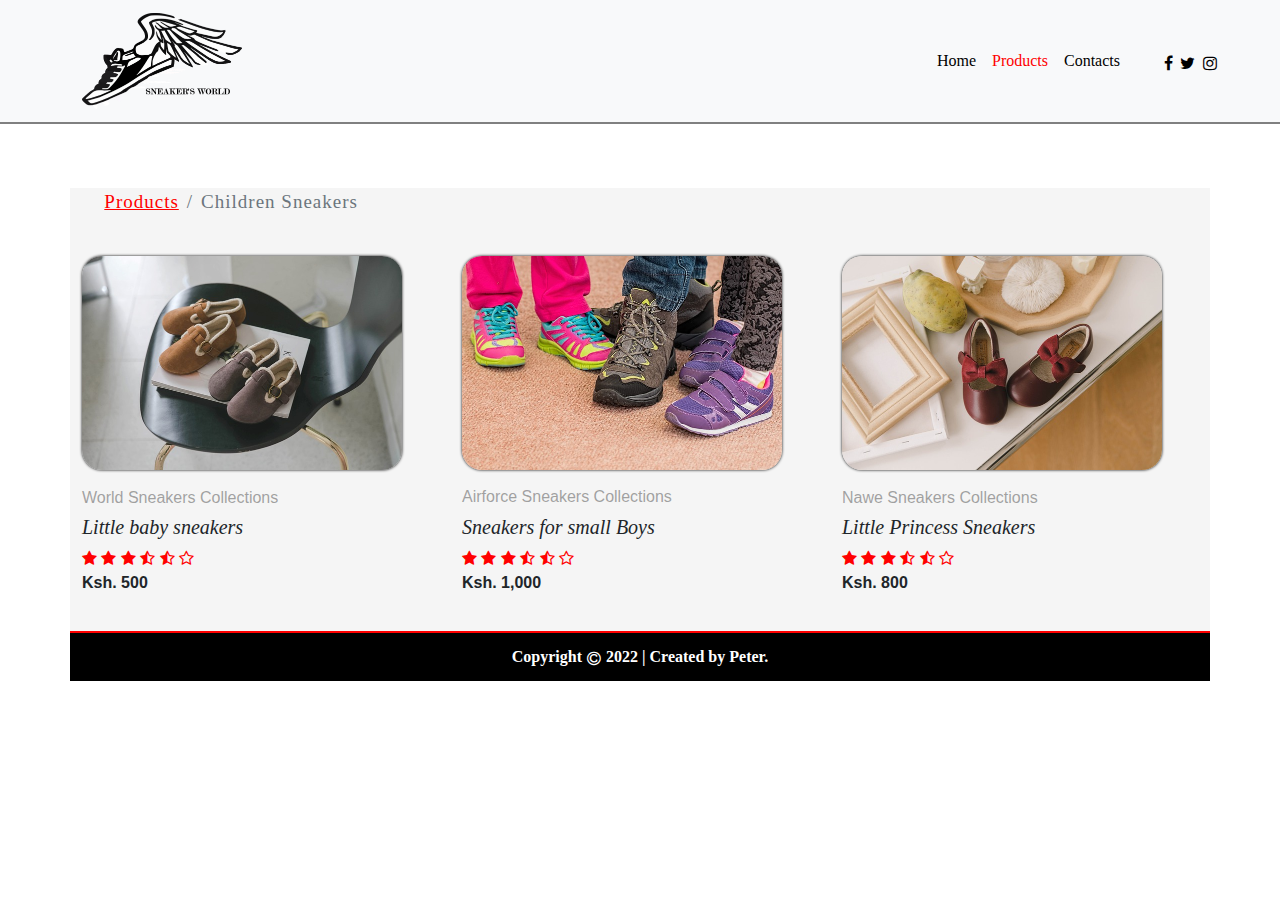
<file: Pages/Children.html>
<!DOCTYPE html>
<html lang="en">
<head>

    <!--Required Meta tags-->
    <meta charset="UTF-8">
    <meta http-equiv="X-UA-Compatible" content="IE=edge">
    <meta name="viewport" content="width=device-width, initial-scale=1.0">

    <!--Title and Favicon-->
    <title>Available Children Sneakers</title>
    <link rel="shortcut icon" href="../images/footwear-cs.jpg" type="image/x-icon">

    <!---Icons and Fonts-->
    <link rel="stylesheet" href="https://cdnjs.cloudflare.com/ajax/libs/font-awesome/4.7.0/css/font-awesome.min.css">
    

    <!---Bootstrap CSS-->
    <link href="https://cdn.jsdelivr.net/npm/bootstrap@5.1.3/dist/css/bootstrap.min.css" rel="stylesheet" integrity="sha384-1BmE4kWBq78iYhFldvKuhfTAU6auU8tT94WrHftjDbrCEXSU1oBoqyl2QvZ6jIW3" crossorigin="anonymous">
    <link rel="stylesheet" href="../Bootstrap/css/bootstrap.min.css">

    <!--Main style sheet-->
    <link rel="stylesheet" href="./mainstyle.css">


</head>
<body>
    
     <!---Navigation Bar-->

     <nav class="navbar navbar-expand-md navbar-light bg-light">
         <div class="container">

             <a href="../index.html" class="navbar-brand">
                 <h1>Sneaker's World</h1>
                 <img src="../images/NewLogo.png" alt="Logo">
             </a>

             <button class="navbar-toggler" data-bs-toggle="collapse" data-bs-target="#smallScreen">
                 <span class="navbar-toggler-icon"></span>
             </button>

             <div class="navbar-collapse collapse" id="smallScreen">
                 <ul class="navbar-nav ms-auto">
                     <li class="nav-item"><a href="../index.html" class="nav-link" style="color: black;">Home</a></li>
                     <li class="nav-item"><a href="./products.html" class="nav-link" style="color: red;">Products</a></li>
                     <li class="nav-item"><a href="./contacts.html" class="nav-link" style="color: black;">Contacts</a></li>
                 </ul>
             </div>

             <div class="social">
                <ul class="icons">
                    <li class="icons-item"><a href="#" class="icon-link"><i class="fa fa-facebook"></i></a></li>
                    <li class="icons-item"><a href="#" class="icon-link"><i class="fa fa-twitter"></i></a></li>
                    <li class="icons-item"><a href="#" class="icon-link"><i class="fa fa-instagram"></i></a></li>
                </ul>
             </div>
         </div>

     </nav>
  

     <!--Ladies Sneakers-->

     <div class="container gents">
         <nav aria-label="breadcrumb">
             <ol class="breadcrumb gents-bread">
                 <li class="breadcrumb-item"><a href="./products.html">Products</a></li>
                 <li class="breadcrumb-item active" aria-current="page">Children Sneakers</li>
             </ol>
         </nav>
         <div class="row">
             <div class="col-md-6 col-lg-4 gents-product">
                 <img src="../images/baby-shoe.jpg" alt="Gents Products">
                 <h6>World Sneakers Collections</h6>
                 <h5>Little baby sneakers</h5>
                 <i class="fa fa-star" style="color: red;;"></i>
                 <i class="fa fa-star" style="color: red;"></i>
                 <i class="fa fa-star" style="color: red;"></i>
                 <i class="fa fa-star-half-empty" style="color: red;"></i>
                 <i class="fa fa-star-half-full" style="color: red;"></i>
                 <i class="fa fa-star-o" style="color: red;"></i>
                 <p>Ksh. 500</p>
             </div>
             <div class="col-md-6 col-lg-4 gents-product">
                <img src="../images/boy.jpg" alt="Gents Products">
                <h6>Airforce Sneakers Collections</h6>
               <h5>Sneakers for small Boys</h5>
               <i class="fa fa-star" style="color: red;"></i>
               <i class="fa fa-star" style="color: red;"></i>
               <i class="fa fa-star" style="color: red;"></i>
               <i class="fa fa-star-half-empty" style="color: red;"></i>
               <i class="fa fa-star-half-full" style="color: red;"></i>
               <i class="fa fa-star-o" style="color: red;"></i>
               <p>Ksh. 1,000</p>
            </div>
            <div class="col-md-6 col-lg-4 gents-product">
                <img src="../images/girl-sneaker.jpg" alt="Gents Products">
                <h6>Nawe Sneakers Collections</h6>
               <h5>Little Princess Sneakers</h5>
               <i class="fa fa-star" style="color: red;"></i>
               <i class="fa fa-star" style="color: red;"></i>
               <i class="fa fa-star" style="color: red;"></i>
               <i class="fa fa-star-half-empty" style="color: red;"></i>
               <i class="fa fa-star-half-full" style="color: red; "></i>
               <i class="fa fa-star-o" style="color: red;"></i>
               <p>Ksh. 800</p>
            </div>
         </div>
     </div>


      <!--Footer Section-->

      <div class="container footer">
        Copyright  <i class="fa fa-copyright" style="margin-left: 5px; margin-right: 5px; margin-top: 3px;"></i> 2022 | Created by Peter.
   </div>

    <!---Javascript From Bootstrap-->
    <script src="../Bootstrap/js/bootstrap.min.js"></script>
    <script src="https://cdn.jsdelivr.net/npm/@popperjs/core@2.10.2/dist/umd/popper.min.js" integrity="sha384-7+zCNj/IqJ95wo16oMtfsKbZ9ccEh31eOz1HGyDuCQ6wgnyJNSYdrPa03rtR1zdB" crossorigin="anonymous"></script>
    <script src="https://cdn.jsdelivr.net/npm/bootstrap@5.1.3/dist/js/bootstrap.min.js" integrity="sha384-QJHtvGhmr9XOIpI6YVutG+2QOK9T+ZnN4kzFN1RtK3zEFEIsxhlmWl5/YESvpZ13" crossorigin="anonymous"></script>
</body>
</html>
</file>
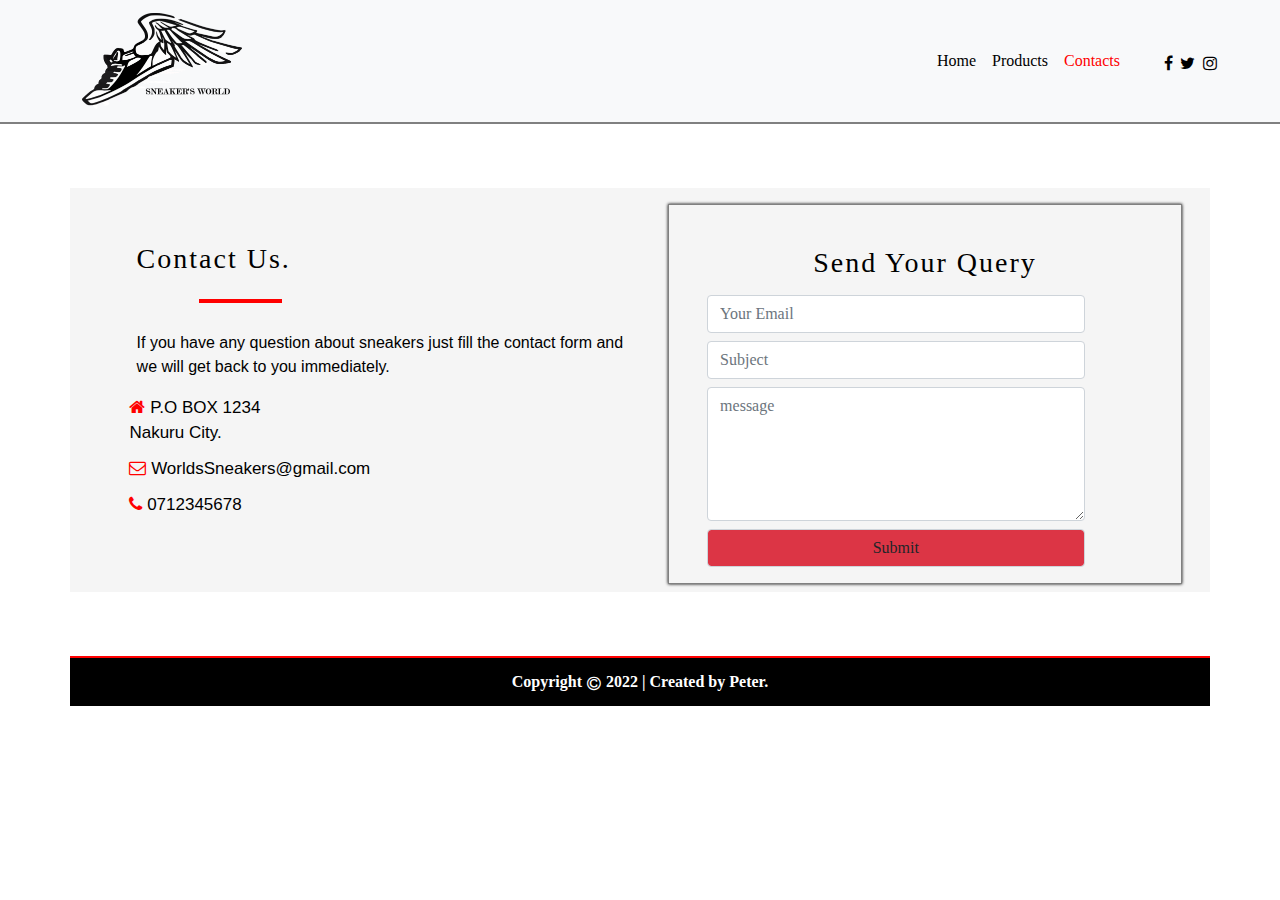
<file: Pages/contacts.html>
<!DOCTYPE html>
<html lang="en">
<head>

    <!--Required Meta tags-->
    <meta charset="UTF-8">
    <meta http-equiv="X-UA-Compatible" content="IE=edge">
    <meta name="viewport" content="width=device-width, initial-scale=1.0">

    <!--Title and Favicon-->
    <title>Our Contacts</title>
    <link rel="shortcut icon" href="../images/footwear-cs.jpg" type="image/x-icon">

    <!---Icons and Fonts-->
    <link rel="stylesheet" href="https://cdnjs.cloudflare.com/ajax/libs/font-awesome/4.7.0/css/font-awesome.min.css">
    

    <!---Bootstrap CSS-->
    <link href="https://cdn.jsdelivr.net/npm/bootstrap@5.1.3/dist/css/bootstrap.min.css" rel="stylesheet" integrity="sha384-1BmE4kWBq78iYhFldvKuhfTAU6auU8tT94WrHftjDbrCEXSU1oBoqyl2QvZ6jIW3" crossorigin="anonymous">
    <link rel="stylesheet" href="../Bootstrap/css/bootstrap.min.css">

    <!--Main style sheet-->
    <link rel="stylesheet" href="./mainstyle.css">


</head>
<body>
    
     <!---Navigation Bar-->

     <nav class="navbar navbar-expand-md navbar-light bg-light">
         <div class="container">

             <a href="../index.html" class="navbar-brand">
                 <h1>Sneaker's World</h1>
                 <img src="../images/NewLogo.png" alt="Logo">
             </a>

             <button class="navbar-toggler" data-bs-toggle="collapse" data-bs-target="#smallScreen">
                 <span class="navbar-toggler-icon"></span>
             </button>

             <div class="navbar-collapse collapse" id="smallScreen">
                 <ul class="navbar-nav ms-auto">
                     <li class="nav-item"><a href="../index.html" class="nav-link" style="color: black;">Home</a></li>
                     <li class="nav-item"><a href="./products.html" class="nav-link" style="color: black;">Products</a></li>
                     <li class="nav-item"><a href="./contacts.html" class="nav-link" style="color: red;">Contacts</a></li>
                 </ul>
             </div>

             <div class="social">
                <ul class="icons">
                    <li class="icons-item"><a href="#" class="icon-link"><i class="fa fa-facebook"></i></a></li>
                    <li class="icons-item"><a href="#" class="icon-link"><i class="fa fa-twitter"></i></a></li>
                    <li class="icons-item"><a href="#" class="icon-link"><i class="fa fa-instagram"></i></a></li>
                </ul>
             </div>
         </div>

     </nav>


    <!--Contact Section-->

    <div class="container contact">
        <div class="row">
            <div class="col-md-6 contact-info">
                <h3>Cont<span>act Us</span>.</h3>

                <p>If you have any question about sneakers just fill the contact form
                and we will get <span>back to you</span> immediately.</p>

                <ul class="contact-icons">
                    <li><i class="	fa fa-home"></i> P.O BOX 1234 <br>
                    Nakuru City.</li>
                    <li><i class="fa fa-envelope-o"></i>  WorldsSneakers@gmail.com</li>
                    <li><i class="fa fa-phone"></i> 0712345678</li>
                </ul>

            </div>
            <div class="col-md-6 contact-form">
                <form action="" class="form  mb-2">
                    <h3>Send Your Query</h3>

                    <div class="row mb-2">
                        <div class="col-md-9">
                            <input type="email" class="form-control" name="" placeholder="Your Email" required>
                            <div class="invalid-feedback">
                                Completed
                            </div>
                        </div>
                    </div>

                    <div class="row mb-2">
                        <div class="col-md-9">
                            <input type="text" class="form-control" name="" placeholder="Subject" required>
                            
                            <div class="invalid-feedback">
                                 Completed
                            </div>
                        </div>
                    </div>

                    <div class="row mb-2">
                        <div class="col-md-9">
                            <textarea name="" id="" cols="20" rows="5" class="form-control" placeholder="message" required></textarea>
                            <div class="invalid-feedback">
                                Completed
                            </div>

                        </div>
                    </div>

                    <div class="row mb-3">
                        <div class="col-md-9">
                            <input type="submit" class="form-control bg-danger" value="Submit">
                        </div>
                    </div>
                </form>

            </div>
        </div>
    </div>




      <!--Footer Section-->

   <div class="container footer">
        Copyright  <i class="fa fa-copyright" style="margin-left: 5px; margin-right: 5px; margin-top: 3px;"></i> 2022 | Created by Peter.
   </div>



    <!---Javascript From Bootstrap-->
    <script src="../Bootstrap/js/bootstrap.min.js"></script>
    <script src="https://cdn.jsdelivr.net/npm/@popperjs/core@2.10.2/dist/umd/popper.min.js" integrity="sha384-7+zCNj/IqJ95wo16oMtfsKbZ9ccEh31eOz1HGyDuCQ6wgnyJNSYdrPa03rtR1zdB" crossorigin="anonymous"></script>
    <script src="https://cdn.jsdelivr.net/npm/bootstrap@5.1.3/dist/js/bootstrap.min.js" integrity="sha384-QJHtvGhmr9XOIpI6YVutG+2QOK9T+ZnN4kzFN1RtK3zEFEIsxhlmWl5/YESvpZ13" crossorigin="anonymous"></script>
</body>
</html>
</file>
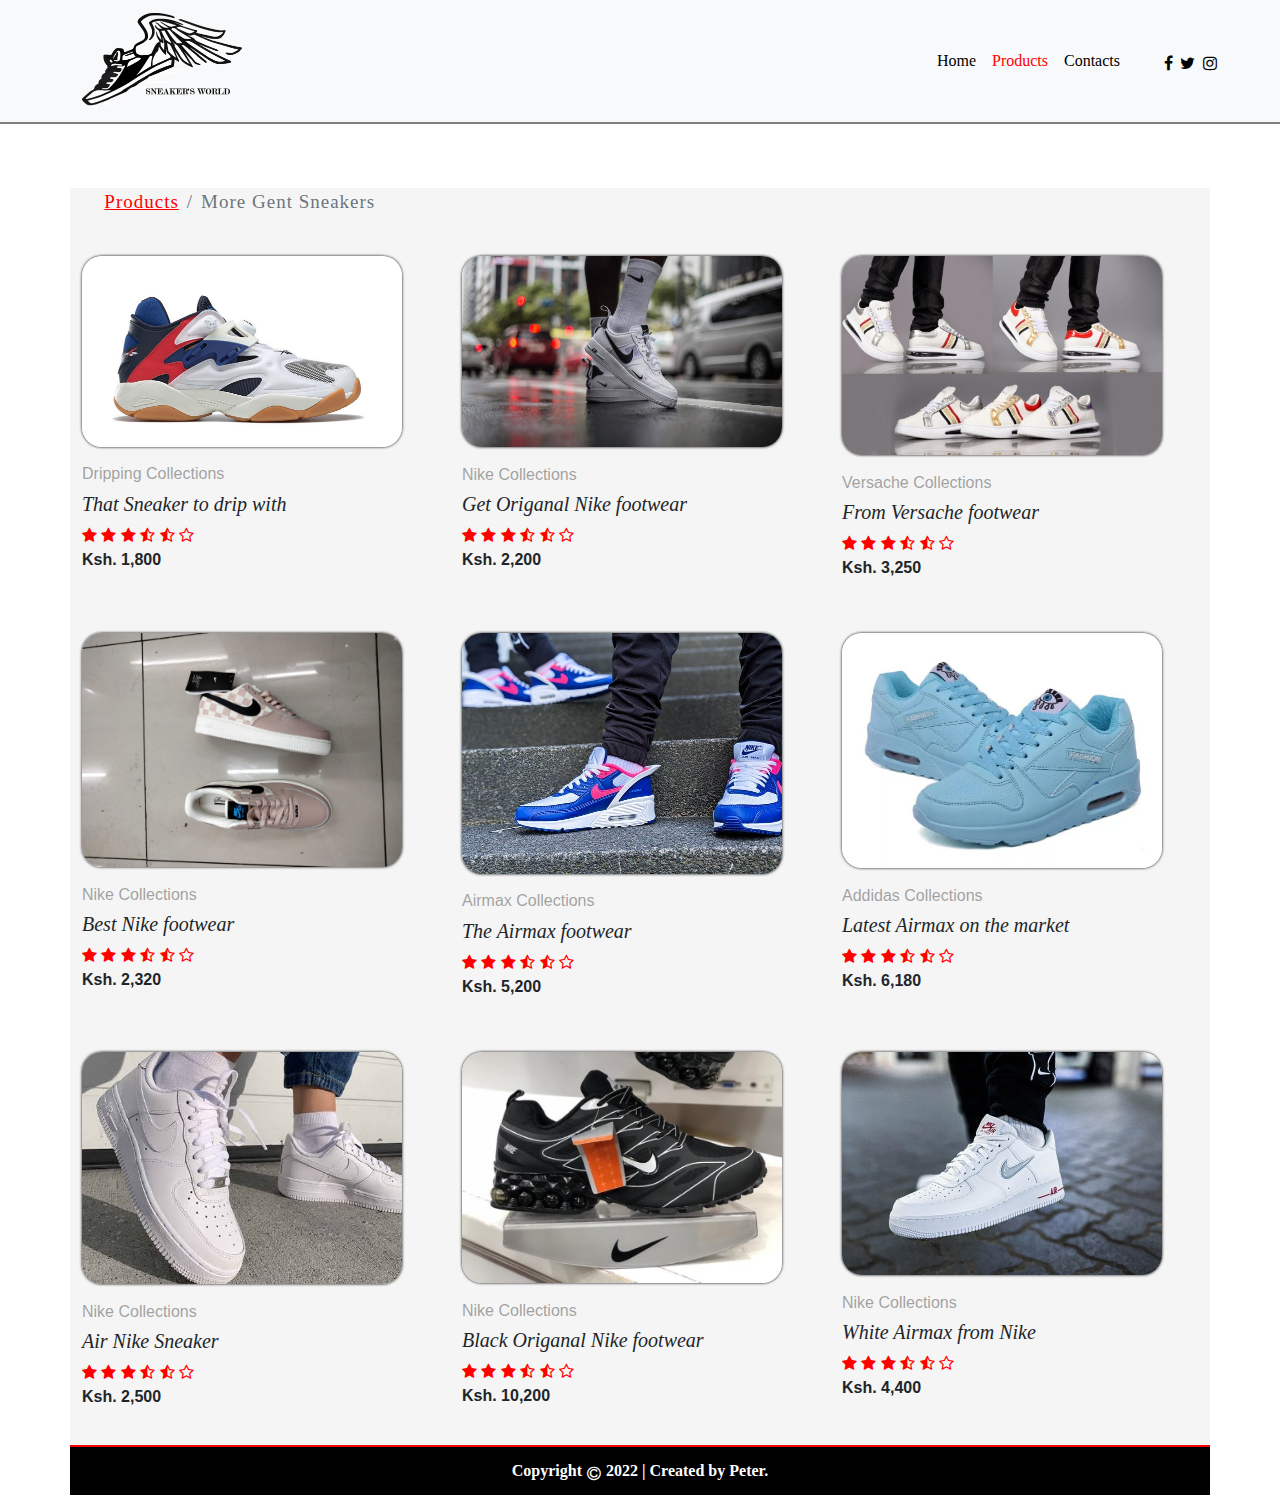
<file: Pages/GentsSneakers.html>
<!DOCTYPE html>
<html lang="en">
<head>

    <!--Required Meta tags-->
    <meta charset="UTF-8">
    <meta http-equiv="X-UA-Compatible" content="IE=edge">
    <meta name="viewport" content="width=device-width, initial-scale=1.0">

    <!--Title and Favicon-->
    <title>Available Male Sneakers</title>
    <link rel="shortcut icon" href="../images/footwear-cs.jpg" type="image/x-icon">

    <!---Icons and Fonts-->
    <link rel="stylesheet" href="https://cdnjs.cloudflare.com/ajax/libs/font-awesome/4.7.0/css/font-awesome.min.css">
    

    <!---Bootstrap CSS-->
    <link href="https://cdn.jsdelivr.net/npm/bootstrap@5.1.3/dist/css/bootstrap.min.css" rel="stylesheet" integrity="sha384-1BmE4kWBq78iYhFldvKuhfTAU6auU8tT94WrHftjDbrCEXSU1oBoqyl2QvZ6jIW3" crossorigin="anonymous">
    <link rel="stylesheet" href="../Bootstrap/css/bootstrap.min.css">

    <!--Main style sheet-->
    <link rel="stylesheet" href="./mainstyle.css">


</head>
<body>
    
     <!---Navigation Bar-->

     <nav class="navbar navbar-expand-md navbar-light bg-light">
         <div class="container">

             <a href="../index.html" class="navbar-brand">
                 <h1>Sneaker's World</h1>
                 <img src="../images/NewLogo.png" alt="Logo">
             </a>

             <button class="navbar-toggler" data-bs-toggle="collapse" data-bs-target="#smallScreen">
                 <span class="navbar-toggler-icon"></span>
             </button>

             <div class="navbar-collapse collapse" id="smallScreen">
                 <ul class="navbar-nav ms-auto">
                     <li class="nav-item"><a href="../index.html" class="nav-link" style="color: black;">Home</a></li>
                     <li class="nav-item"><a href="./products.html" class="nav-link" style="color: red;">Products</a></li>
                     <li class="nav-item"><a href="./contacts.html" class="nav-link" style="color: black;">Contacts</a></li>
                 </ul>
             </div>

             <div class="social">
                <ul class="icons">
                    <li class="icons-item"><a href="#" class="icon-link"><i class="fa fa-facebook"></i></a></li>
                    <li class="icons-item"><a href="#" class="icon-link"><i class="fa fa-twitter"></i></a></li>
                    <li class="icons-item"><a href="#" class="icon-link"><i class="fa fa-instagram"></i></a></li>
                </ul>
             </div>
         </div>

     </nav>
  

     <!--Gents Sneakers-->

     <div class="container gents">
         <nav aria-label="breadcrumb">
             <ol class="breadcrumb gents-bread">
                 <li class="breadcrumb-item"><a href="./products.html">Products</a></li>
                 <li class="breadcrumb-item active" aria-current="page">More Gent Sneakers</li>
             </ol>
         </nav>
         <div class="row">
             <div class="col-md-6 col-lg-4 gents-product">
                 <img src="../images/Drip Sneakers.png" alt="Gents Products">
                 <h6>Dripping Collections</h6>
                 <h5>That Sneaker to drip with</h5>
                 <i class="fa fa-star" style="color: red;;"></i>
                 <i class="fa fa-star" style="color: red;"></i>
                 <i class="fa fa-star" style="color: red;"></i>
                 <i class="fa fa-star-half-empty" style="color: red;"></i>
                 <i class="fa fa-star-half-full" style="color: red;"></i>
                 <i class="fa fa-star-o" style="color: red;"></i>
                 <p>Ksh. 1,800</p>
             </div>
             <div class="col-md-6 col-lg-4 gents-product">
                <img src="../images/white nike.jpg" alt="Gents Products">
                <h6>Nike Collections</h6>
                <h5>Get Origanal Nike footwear</h5>
                 <i class="fa fa-star" style="color: red;;"></i>
                 <i class="fa fa-star" style="color: red;"></i>
                 <i class="fa fa-star" style="color: red;"></i>
                 <i class="fa fa-star-half-empty" style="color: red;"></i>
                 <i class="fa fa-star-half-full" style="color: red;"></i>
                 <i class="fa fa-star-o" style="color: red;"></i>
                 <p>Ksh. 2,200</p>
            </div>
            <div class="col-md-6 col-lg-4 gents-product">
                <img src="../images/versache.jpeg" alt="Gents Products">
                <h6>Versache Collections</h6>
                <h5>From Versache footwear</h5>
                 <i class="fa fa-star" style="color: red;;"></i>
                 <i class="fa fa-star" style="color: red;"></i>
                 <i class="fa fa-star" style="color: red;"></i>
                 <i class="fa fa-star-half-empty" style="color: red;"></i>
                 <i class="fa fa-star-half-full" style="color: red;"></i>
                 <i class="fa fa-star-o" style="color: red;"></i>
                 <p>Ksh. 3,250</p>
            </div>
         </div>

         <div class="row">
            <div class="col-md-6 col-lg-4 gents-product">
                <img src="../images/Nike Air.jpeg" alt="Gents Products">
                <h6>Nike Collections</h6>
                <h5>Best Nike footwear</h5>
                 <i class="fa fa-star" style="color: red;;"></i>
                 <i class="fa fa-star" style="color: red;"></i>
                 <i class="fa fa-star" style="color: red;"></i>
                 <i class="fa fa-star-half-empty" style="color: red;"></i>
                 <i class="fa fa-star-half-full" style="color: red;"></i>
                 <i class="fa fa-star-o" style="color: red;"></i>
                 <p>Ksh. 2,320</p>
            </div>
            <div class="col-md-6 col-lg-4 gents-product">
               <img src="../images/Nike-Airmax.jpg" alt="Gents Products">
               <h6>Airmax Collections</h6>
                <h5>The Airmax footwear</h5>
                 <i class="fa fa-star" style="color: red;;"></i>
                 <i class="fa fa-star" style="color: red;"></i>
                 <i class="fa fa-star" style="color: red;"></i>
                 <i class="fa fa-star-half-empty" style="color: red;"></i>
                 <i class="fa fa-star-half-full" style="color: red;"></i>
                 <i class="fa fa-star-o" style="color: red;"></i>
                 <p>Ksh. 5,200</p>
           </div>
           <div class="col-md-6 col-lg-4 gents-product">
               <img src="../images/Fashion.jpeg" alt="Gents Products">
               <h6>Addidas Collections</h6>
                <h5>Latest Airmax on the market</h5>
                 <i class="fa fa-star" style="color: red;;"></i>
                 <i class="fa fa-star" style="color: red;"></i>
                 <i class="fa fa-star" style="color: red;"></i>
                 <i class="fa fa-star-half-empty" style="color: red;"></i>
                 <i class="fa fa-star-half-full" style="color: red;"></i>
                 <i class="fa fa-star-o" style="color: red;"></i>
                 <p>Ksh. 6,180</p>
           </div>
        </div>

        <div class="row">
            <div class="col-md-6 col-lg-4 gents-product">
                <img src="../images/Airforce-white.jpeg" alt="Gents Products">
                <h6>Nike Collections</h6>
                <h5>Air Nike Sneaker</h5>
                 <i class="fa fa-star" style="color: red;;"></i>
                 <i class="fa fa-star" style="color: red;"></i>
                 <i class="fa fa-star" style="color: red;"></i>
                 <i class="fa fa-star-half-empty" style="color: red;"></i>
                 <i class="fa fa-star-half-full" style="color: red;"></i>
                 <i class="fa fa-star-o" style="color: red;"></i>
                 <p>Ksh. 2,500</p>
            </div>
            <div class="col-md-6 col-lg-4 gents-product">
               <img src="../images/Nike Black.jpeg" alt="Gents Products">
               <h6>Nike Collections</h6>
                <h5>Black Origanal Nike footwear</h5>
                 <i class="fa fa-star" style="color: red;;"></i>
                 <i class="fa fa-star" style="color: red;"></i>
                 <i class="fa fa-star" style="color: red;"></i>
                 <i class="fa fa-star-half-empty" style="color: red;"></i>
                 <i class="fa fa-star-half-full" style="color: red;"></i>
                 <i class="fa fa-star-o" style="color: red;"></i>
                 <p>Ksh. 10,200</p>
           </div>
           <div class="col-md-6 col-lg-4 gents-product">
               <img src="../images/airforce-white.jpg" alt="Gents Products">
               <h6>Nike Collections</h6>
                <h5>White Airmax from Nike</h5>
                 <i class="fa fa-star" style="color: red;;"></i>
                 <i class="fa fa-star" style="color: red;"></i>
                 <i class="fa fa-star" style="color: red;"></i>
                 <i class="fa fa-star-half-empty" style="color: red;"></i>
                 <i class="fa fa-star-half-full" style="color: red;"></i>
                 <i class="fa fa-star-o" style="color: red;"></i>
                 <p>Ksh. 4,400</p>
           </div>
        </div>
     </div>




      <!--Footer Section-->

      <div class="container footer">
        Copyright  <i class="fa fa-copyright" style="margin-left: 5px; margin-right: 5px; margin-top: 3px;"></i> 2022 | Created by Peter.
   </div>

    <!---Javascript From Bootstrap-->
    <script src="../Bootstrap/js/bootstrap.min.js"></script>
    <script src="https://cdn.jsdelivr.net/npm/@popperjs/core@2.10.2/dist/umd/popper.min.js" integrity="sha384-7+zCNj/IqJ95wo16oMtfsKbZ9ccEh31eOz1HGyDuCQ6wgnyJNSYdrPa03rtR1zdB" crossorigin="anonymous"></script>
    <script src="https://cdn.jsdelivr.net/npm/bootstrap@5.1.3/dist/js/bootstrap.min.js" integrity="sha384-QJHtvGhmr9XOIpI6YVutG+2QOK9T+ZnN4kzFN1RtK3zEFEIsxhlmWl5/YESvpZ13" crossorigin="anonymous"></script>
</body>
</html>
</file>
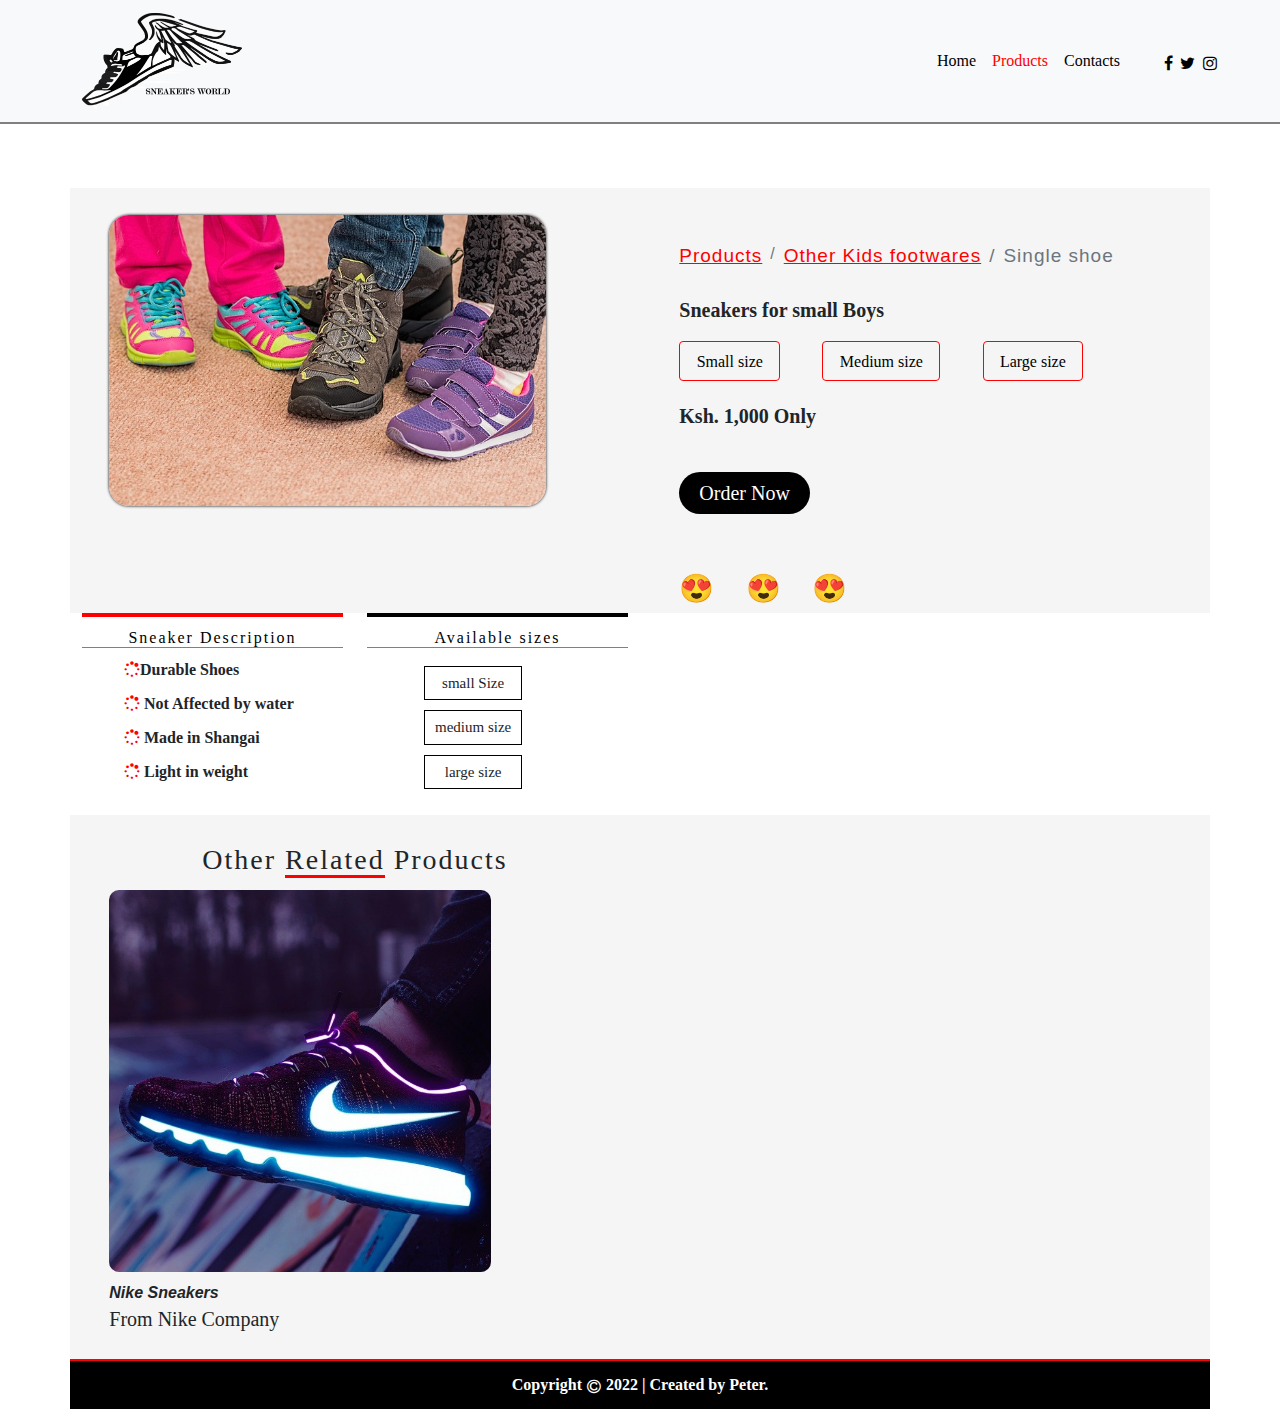
<file: Pages/kid-1.html>
<!DOCTYPE html>
<html lang="en">
<head>

    <!--Required Meta tags-->
    <meta charset="UTF-8">
    <meta http-equiv="X-UA-Compatible" content="IE=edge">
    <meta name="viewport" content="width=device-width, initial-scale=1.0">

    <!--Title and Favicon-->
    <title>Our Products | Kids footwares</title>
    <link rel="shortcut icon" href="../images/footwear-cs.jpg" type="image/x-icon">

    <!---Icons and Fonts-->
    <link rel="stylesheet" href="https://cdnjs.cloudflare.com/ajax/libs/font-awesome/4.7.0/css/font-awesome.min.css">
    

    <!---Bootstrap CSS-->
    <link href="https://cdn.jsdelivr.net/npm/bootstrap@5.1.3/dist/css/bootstrap.min.css" rel="stylesheet" integrity="sha384-1BmE4kWBq78iYhFldvKuhfTAU6auU8tT94WrHftjDbrCEXSU1oBoqyl2QvZ6jIW3" crossorigin="anonymous">
    <link rel="stylesheet" href="../Bootstrap/css/bootstrap.min.css">

    <!--Main style sheet-->
    <link rel="stylesheet" href="./mainstyle.css">


</head>
<body>
    
     <!---Navigation Bar-->

     <nav class="navbar navbar-expand-md navbar-light bg-light">
         <div class="container">

             <a href="../index.html" class="navbar-brand">
                 <h1>Sneaker's World</h1>
                 <img src="../images/NewLogo.png" alt="Logo">
             </a>

             <button class="navbar-toggler" data-bs-toggle="collapse" data-bs-target="#smallScreen">
                 <span class="navbar-toggler-icon"></span>
             </button>

             <div class="navbar-collapse collapse" id="smallScreen">
                 <ul class="navbar-nav ms-auto">
                     <li class="nav-item"><a href="../index.html" class="nav-link" style="color: black;">Home</a></li>
                     <li class="nav-item"><a href="./products.html" class="nav-link" style="color: red;">Products</a></li>
                     <li class="nav-item"><a href="./contacts.html" class="nav-link" style="color: black;">Contacts</a></li>
                 </ul>
             </div>

             <div class="social">
                <ul class="icons">
                    <li class="icons-item"><a href="#" class="icon-link"><i class="fa fa-facebook"></i></a></li>
                    <li class="icons-item"><a href="#" class="icon-link"><i class="fa fa-twitter"></i></a></li>
                    <li class="icons-item"><a href="#" class="icon-link"><i class="fa fa-instagram"></i></a></li>
                </ul>
             </div>
         </div>

     </nav>

    <!--Kids Footware-->

    <div class="container female">
        <div class="row">
            <div class="col-md-6 col-lg-6 female-shoe">
                <img src="../images/boy.jpg" alt="male Footware">
            </div>
            <div class="col-md-6 col-lg-6 female-shoe-content">
                <nav aria-label="breadcrumb">
                    <ol class="breadcrumb">
                      <li class="breadcrumb-item"><a href="./products.html">Products</a></li>
                      <li class="breadcrumb-item"><a href="./Children.html">Other Kids footwares</a></li>
                      <li class="breadcrumb-item active" aria-current="page">Single shoe</li>
                    </ol>
                </nav>
                  <h5>Sneakers for small Boys</h5>
                  <p>
                    <a href="#small" data-bs-toggle="offcanvas">Small size</a>
                    <a href="#medium" data-bs-toggle="offcanvas">Medium size</a>
                    <a href="#large" data-bs-toggle="offcanvas">Large size</a>
                  </p>
                  <b>Ksh. 1,000 Only</b> <br>

                  <h1>
                      <a href="">Order Now</a>
                  </h1>
                  
                  <h3>&#128525;</h3>
                  <h3>&#128525;</h3>
                  <h3>&#128525;</h3>
                
                
            </div>
        </div>
    </div>
     

   <!--Descriptions--->

   <div class="container Description">
       <div class="row">
           <div class="col-md-6">
               <div class="row">
                   <div class="col-md-6 feature">
                       <h6>Sneaker Description</h6>
                           <ul>
                               <li><i class="fa fa-spinner fa-pulse" style="color: red;"></i>Durable Shoes </li>
                               <li><i class="fa fa-spinner fa-pulse" style="color: red;"></i> Not Affected by water </li>
                               <li><i class="fa fa-spinner fa-pulse" style="color: red;"></i> Made in Shangai</li>
                               <li><i class="fa fa-spinner fa-pulse" style="color: red;"></i> Light in weight</li>
                           </ul>
                    </div>
                   <div class="col-md-6 sizes">
                       <h6>Available sizes</h6>
                       <ul class="availSizes">
                           <li>small Size</li>
                           <li>medium size</li>
                           <li>large size</li>

                       </ul>
                   </div>
               </div>
           </div>
       </div>
   </div>


   <!--Related Products-->
    
   <div class="container related">
       <div class="row">
           <div class="col-md-6 rel-product">
               <h3>Other <span>Related</span> Products</h3>
               <a href="./LadiesSneakers.html"><img src="../images/shine-nike.jpg" alt="Shoe"></a>
               <h6>Nike Sneakers</h6>
               <h5> From Nike Company</h5>
            </div>
        </div>
   </div>


   <!--Offcanvas For Different Sizes-->
    
   <div class="offcanvas offcanvas-start" id="small">
        <div class="offcanvas-header">
            <h5 class="offcanvas-title">Original Kids Sneakers</h5>
            <button class="btn-close text-reset" data-bs-dismiss="offcanvas"></button>
        </div>
        <div class="offcanvas-body">
            <img src="../images/baby-shoe.jpg" alt="Female Shoes">
            <h4>Small Size</h4>
        </div>
   </div>

   <div class="offcanvas offcanvas-start" id="medium">
      <div class="offcanvas-header">
          <h5 class="offcanvas-title">Kids Sneakers</h5>
        <button class="btn-close text-reset" data-bs-dismiss="offcanvas"></button>
    </div>
    <div class="offcanvas-body">
        <img src="../images/boy.jpg" alt="Female Shoes">
        <h4>medium Size</h4>
    </div>
</div>


<div class="offcanvas offcanvas-start" id="large">
    <div class="offcanvas-header">
        <h5 class="offcanvas-title">Kids Sneakers</h5>
        <button class="btn-close text-reset" data-bs-dismiss="offcanvas"></button>
    </div>
    <div class="offcanvas-body">
        <img src="../images/girl-sneaker.jpg" alt="Female Shoes">
        <h4>Large Size</h4>
    </div>
</div>



    <!--Footer Section-->

    <div class="container footer">
        Copyright  <i class="fa fa-copyright" style="margin-left: 5px; margin-right: 5px; margin-top: 3px;"></i> 2022 | Created by Peter.
   </div>
 
    <!---Javascript From Bootstrap-->
    <script src="../Bootstrap/js/bootstrap.min.js"></script>
    <script src="https://cdn.jsdelivr.net/npm/@popperjs/core@2.10.2/dist/umd/popper.min.js" integrity="sha384-7+zCNj/IqJ95wo16oMtfsKbZ9ccEh31eOz1HGyDuCQ6wgnyJNSYdrPa03rtR1zdB" crossorigin="anonymous"></script>
    <script src="https://cdn.jsdelivr.net/npm/bootstrap@5.1.3/dist/js/bootstrap.min.js" integrity="sha384-QJHtvGhmr9XOIpI6YVutG+2QOK9T+ZnN4kzFN1RtK3zEFEIsxhlmWl5/YESvpZ13" crossorigin="anonymous"></script>
</body>
</html>
</file>
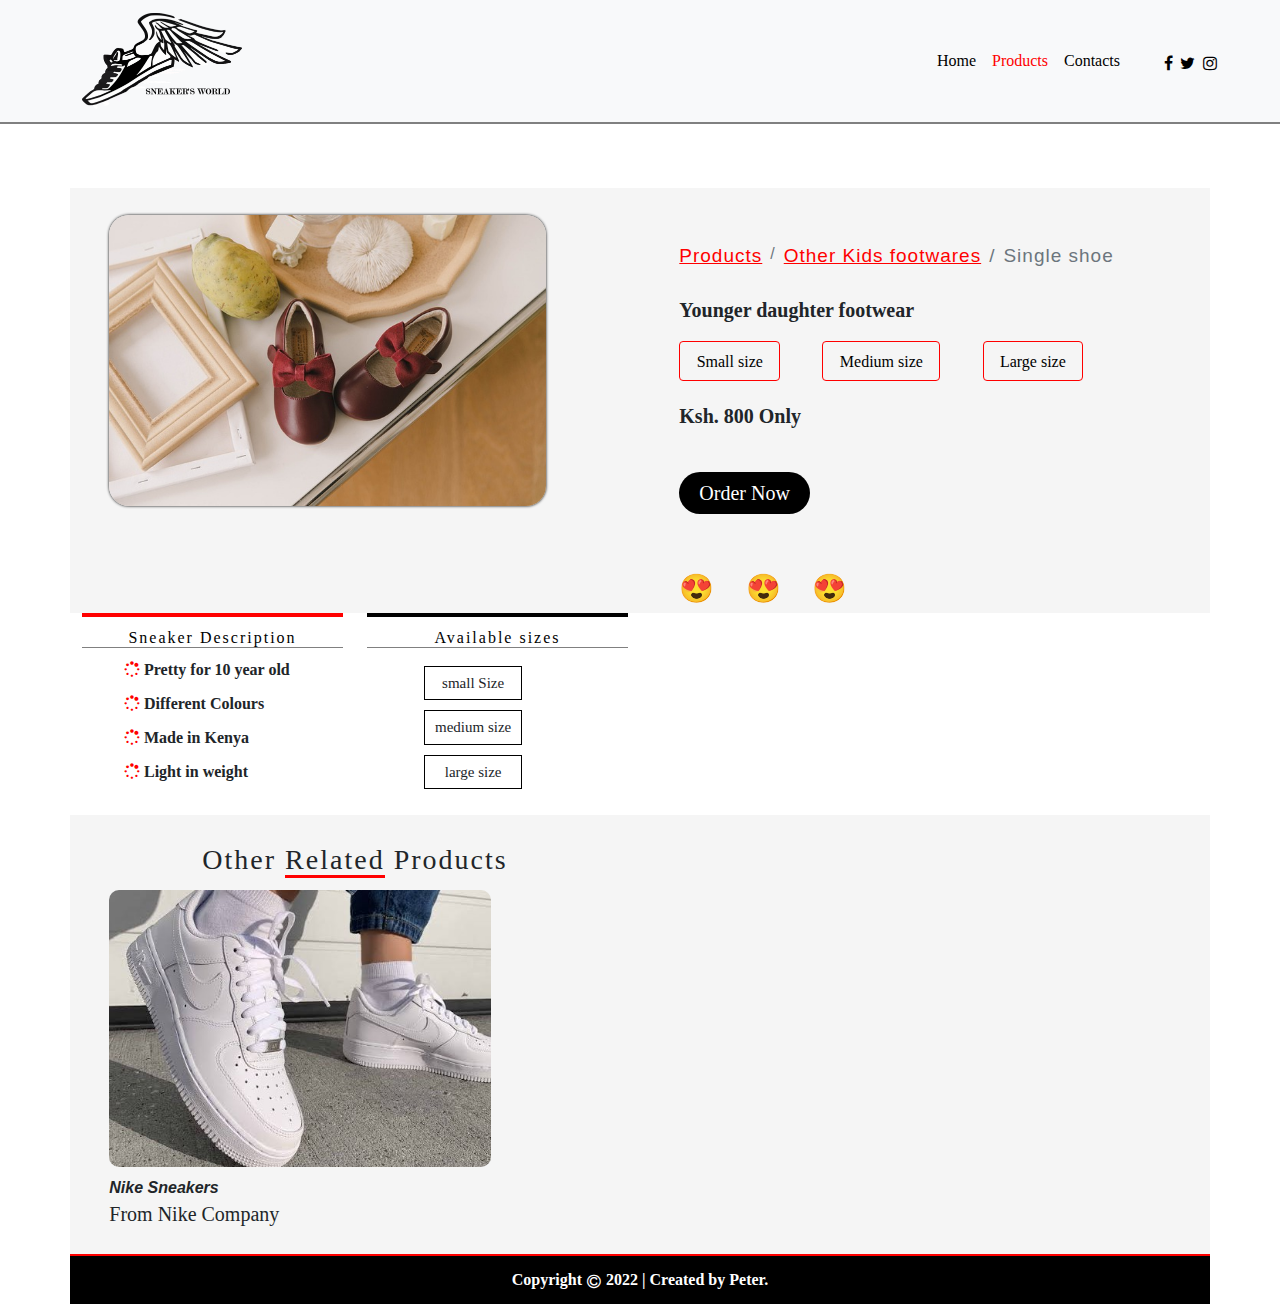
<file: Pages/kid-2.html>
<!DOCTYPE html>
<html lang="en">
<head>

    <!--Required Meta tags-->
    <meta charset="UTF-8">
    <meta http-equiv="X-UA-Compatible" content="IE=edge">
    <meta name="viewport" content="width=device-width, initial-scale=1.0">

    <!--Title and Favicon-->
    <title>Our Products | Kids footwares</title>
    <link rel="shortcut icon" href="../images/footwear-cs.jpg" type="image/x-icon">

    <!---Icons and Fonts-->
    <link rel="stylesheet" href="https://cdnjs.cloudflare.com/ajax/libs/font-awesome/4.7.0/css/font-awesome.min.css">
    

    <!---Bootstrap CSS-->
    <link href="https://cdn.jsdelivr.net/npm/bootstrap@5.1.3/dist/css/bootstrap.min.css" rel="stylesheet" integrity="sha384-1BmE4kWBq78iYhFldvKuhfTAU6auU8tT94WrHftjDbrCEXSU1oBoqyl2QvZ6jIW3" crossorigin="anonymous">
    <link rel="stylesheet" href="../Bootstrap/css/bootstrap.min.css">

    <!--Main style sheet-->
    <link rel="stylesheet" href="./mainstyle.css">


</head>
<body>
    
     <!---Navigation Bar-->

     <nav class="navbar navbar-expand-md navbar-light bg-light">
         <div class="container">

             <a href="../index.html" class="navbar-brand">
                 <h1>Sneaker's World</h1>
                 <img src="../images/NewLogo.png" alt="Logo">
             </a>

             <button class="navbar-toggler" data-bs-toggle="collapse" data-bs-target="#smallScreen">
                 <span class="navbar-toggler-icon"></span>
             </button>

             <div class="navbar-collapse collapse" id="smallScreen">
                 <ul class="navbar-nav ms-auto">
                     <li class="nav-item"><a href="../index.html" class="nav-link" style="color: black;">Home</a></li>
                     <li class="nav-item"><a href="./products.html" class="nav-link" style="color: red;">Products</a></li>
                     <li class="nav-item"><a href="./contacts.html" class="nav-link" style="color: black;">Contacts</a></li>
                 </ul>
             </div>

             <div class="social">
                <ul class="icons">
                    <li class="icons-item"><a href="#" class="icon-link"><i class="fa fa-facebook"></i></a></li>
                    <li class="icons-item"><a href="#" class="icon-link"><i class="fa fa-twitter"></i></a></li>
                    <li class="icons-item"><a href="#" class="icon-link"><i class="fa fa-instagram"></i></a></li>
                </ul>
             </div>
         </div>

     </nav>

    <!--Kids Footware-->

    <div class="container female">
        <div class="row">
            <div class="col-md-6 col-lg-6 female-shoe">
                <img src="../images/girl-sneaker.jpg" alt="male Footware">
            </div>
            <div class="col-md-6 col-lg-6 female-shoe-content">
                <nav aria-label="breadcrumb">
                    <ol class="breadcrumb">
                      <li class="breadcrumb-item"><a href="./products.html">Products</a></li>
                      <li class="breadcrumb-item"><a href="./Children.html">Other Kids footwares</a></li>
                      <li class="breadcrumb-item active" aria-current="page">Single shoe</li>
                    </ol>
                </nav>
                  <h5>Younger daughter footwear</h5>
                  <p>
                    <a href="#small" data-bs-toggle="offcanvas">Small size</a>
                    <a href="#medium" data-bs-toggle="offcanvas">Medium size</a>
                    <a href="#large" data-bs-toggle="offcanvas">Large size</a>
                  </p>
                  <b>Ksh. 800 Only</b> <br>

                  <h1>
                      <a href="">Order Now</a>
                  </h1>
                  
                  <h3>&#128525;</h3>
                  <h3>&#128525;</h3>
                  <h3>&#128525;</h3>
                
                
            </div>
        </div>
    </div>
     

   <!--Descriptions--->

   <div class="container Description">
       <div class="row">
           <div class="col-md-6">
               <div class="row">
                   <div class="col-md-6 feature">
                       <h6>Sneaker Description</h6>
                           <ul>
                               <li><i class="fa fa-spinner fa-pulse" style="color: red;"></i> Pretty for 10 year old </li>
                               <li><i class="fa fa-spinner fa-pulse" style="color: red;"></i> Different Colours </li>
                               <li><i class="fa fa-spinner fa-pulse" style="color: red;"></i> Made in Kenya</li>
                               <li><i class="fa fa-spinner fa-pulse" style="color: red;"></i> Light in weight</li>
                           </ul>
                    </div>
                   <div class="col-md-6 sizes">
                       <h6>Available sizes</h6>
                       <ul class="availSizes">
                           <li>small Size</li>
                           <li>medium size</li>
                           <li>large size</li>

                       </ul>
                   </div>
               </div>
           </div>
       </div>
   </div>


   <!--Related Products-->
    
   <div class="container related">
       <div class="row">
           <div class="col-md-6 rel-product">
               <h3>Other <span>Related</span> Products</h3>
               <a href="./GentsSneakers.html"><img src="../images/Airforce-white.jpeg" alt="Shoe"></a>
               <h6>Nike Sneakers</h6>
               <h5> From Nike Company</h5>
            </div>
        </div>
   </div>


   <!--Offcanvas For Different Sizes-->
    
   <div class="offcanvas offcanvas-start" id="small">
        <div class="offcanvas-header">
            <h5 class="offcanvas-title">Original Kids Sneakers</h5>
            <button class="btn-close text-reset" data-bs-dismiss="offcanvas"></button>
        </div>
        <div class="offcanvas-body">
            <img src="../images/baby-shoe.jpg" alt="Female Shoes">
            <h4>Small Size</h4>
        </div>
   </div>

   <div class="offcanvas offcanvas-start" id="medium">
      <div class="offcanvas-header">
          <h5 class="offcanvas-title">Kids Sneakers</h5>
        <button class="btn-close text-reset" data-bs-dismiss="offcanvas"></button>
    </div>
    <div class="offcanvas-body">
        <img src="../images/boy.jpg" alt="Female Shoes">
        <h4>medium Size</h4>
    </div>
</div>


<div class="offcanvas offcanvas-start" id="large">
    <div class="offcanvas-header">
        <h5 class="offcanvas-title">Kids Sneakers</h5>
        <button class="btn-close text-reset" data-bs-dismiss="offcanvas"></button>
    </div>
    <div class="offcanvas-body">
        <img src="../images/girl-sneaker.jpg" alt="Female Shoes">
        <h4>Large Size</h4>
    </div>
</div>



    <!--Footer Section-->

    <div class="container footer">
        Copyright  <i class="fa fa-copyright" style="margin-left: 5px; margin-right: 5px; margin-top: 3px;"></i> 2022 | Created by Peter.
   </div>
 
    <!---Javascript From Bootstrap-->
    <script src="../Bootstrap/js/bootstrap.min.js"></script>
    <script src="https://cdn.jsdelivr.net/npm/@popperjs/core@2.10.2/dist/umd/popper.min.js" integrity="sha384-7+zCNj/IqJ95wo16oMtfsKbZ9ccEh31eOz1HGyDuCQ6wgnyJNSYdrPa03rtR1zdB" crossorigin="anonymous"></script>
    <script src="https://cdn.jsdelivr.net/npm/bootstrap@5.1.3/dist/js/bootstrap.min.js" integrity="sha384-QJHtvGhmr9XOIpI6YVutG+2QOK9T+ZnN4kzFN1RtK3zEFEIsxhlmWl5/YESvpZ13" crossorigin="anonymous"></script>
</body>
</html>
</file>
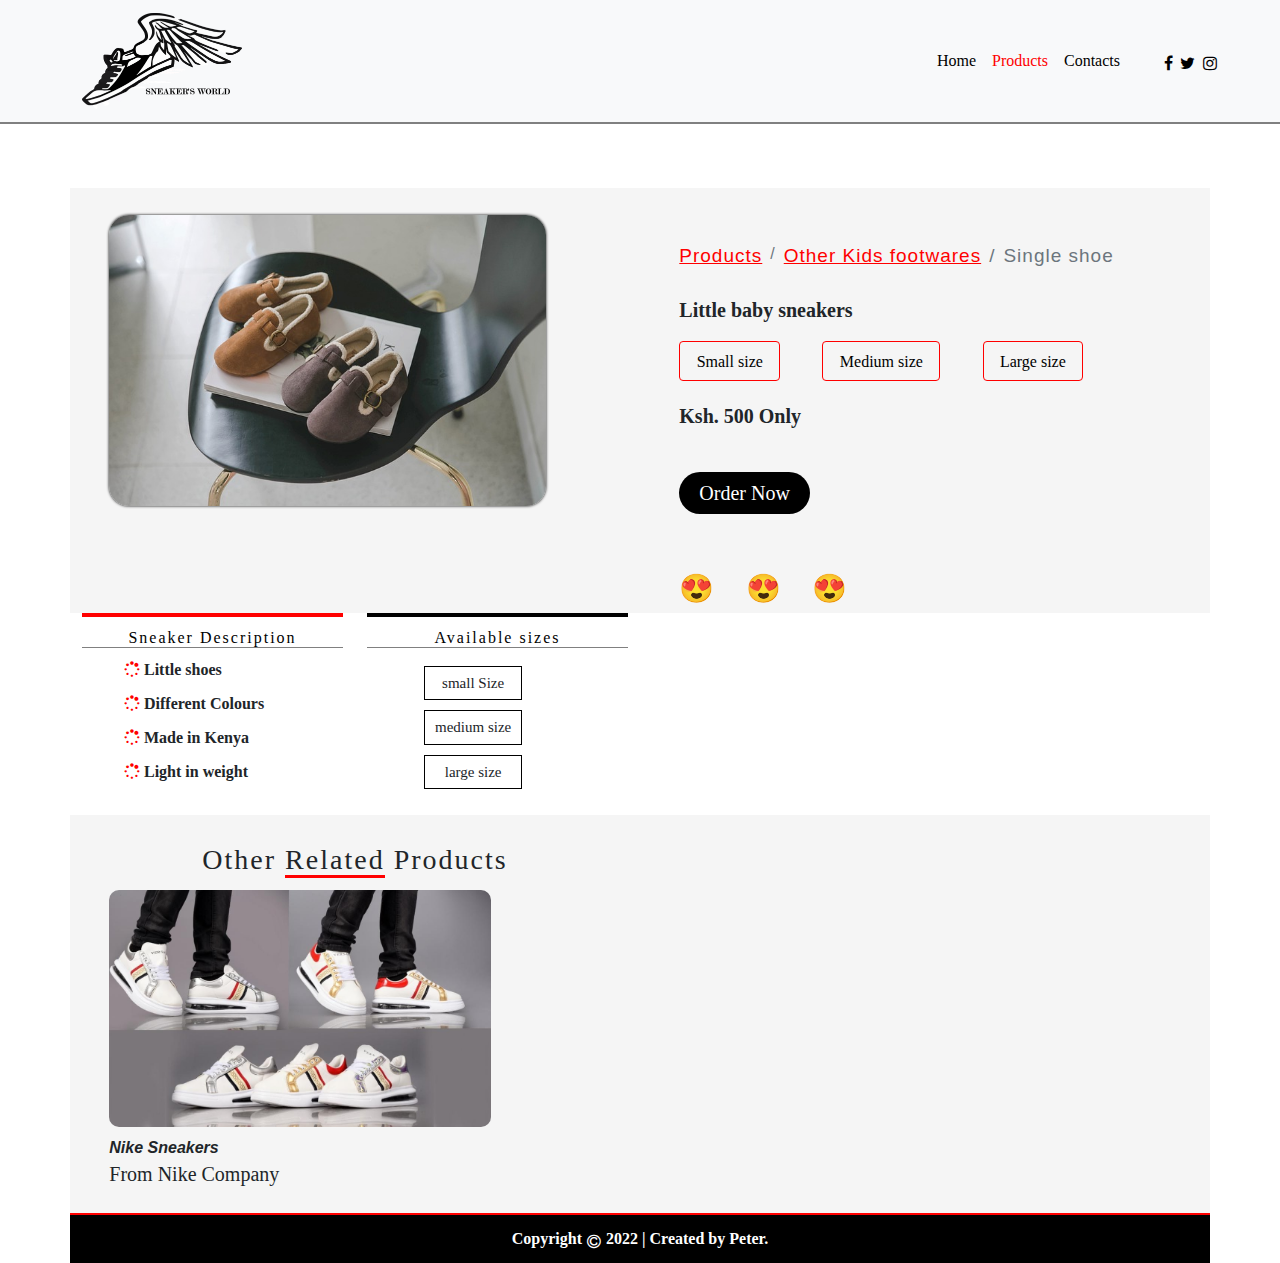
<file: Pages/kidsshoes.html>
<!DOCTYPE html>
<html lang="en">
<head>

    <!--Required Meta tags-->
    <meta charset="UTF-8">
    <meta http-equiv="X-UA-Compatible" content="IE=edge">
    <meta name="viewport" content="width=device-width, initial-scale=1.0">

    <!--Title and Favicon-->
    <title>Our Products | Kids footwares</title>
    <link rel="shortcut icon" href="../images/footwear-cs.jpg" type="image/x-icon">

    <!---Icons and Fonts-->
    <link rel="stylesheet" href="https://cdnjs.cloudflare.com/ajax/libs/font-awesome/4.7.0/css/font-awesome.min.css">
    

    <!---Bootstrap CSS-->
    <link href="https://cdn.jsdelivr.net/npm/bootstrap@5.1.3/dist/css/bootstrap.min.css" rel="stylesheet" integrity="sha384-1BmE4kWBq78iYhFldvKuhfTAU6auU8tT94WrHftjDbrCEXSU1oBoqyl2QvZ6jIW3" crossorigin="anonymous">
    <link rel="stylesheet" href="../Bootstrap/css/bootstrap.min.css">

    <!--Main style sheet-->
    <link rel="stylesheet" href="./mainstyle.css">


</head>
<body>
    
     <!---Navigation Bar-->

     <nav class="navbar navbar-expand-md navbar-light bg-light">
         <div class="container">

             <a href="../index.html" class="navbar-brand">
                 <h1>Sneaker's World</h1>
                 <img src="../images/NewLogo.png" alt="Logo">
             </a>

             <button class="navbar-toggler" data-bs-toggle="collapse" data-bs-target="#smallScreen">
                 <span class="navbar-toggler-icon"></span>
             </button>

             <div class="navbar-collapse collapse" id="smallScreen">
                 <ul class="navbar-nav ms-auto">
                     <li class="nav-item"><a href="../index.html" class="nav-link" style="color: black;">Home</a></li>
                     <li class="nav-item"><a href="./products.html" class="nav-link" style="color: red;">Products</a></li>
                     <li class="nav-item"><a href="./contacts.html" class="nav-link" style="color: black;">Contacts</a></li>
                 </ul>
             </div>

             <div class="social">
                <ul class="icons">
                    <li class="icons-item"><a href="#" class="icon-link"><i class="fa fa-facebook"></i></a></li>
                    <li class="icons-item"><a href="#" class="icon-link"><i class="fa fa-twitter"></i></a></li>
                    <li class="icons-item"><a href="#" class="icon-link"><i class="fa fa-instagram"></i></a></li>
                </ul>
             </div>
         </div>

     </nav>

    <!--Kids Footware-->

    <div class="container female">
        <div class="row">
            <div class="col-md-6 col-lg-6 female-shoe">
                <img src="../images/baby-shoe.jpg" alt="male Footware">
            </div>
            <div class="col-md-6 col-lg-6 female-shoe-content">
                <nav aria-label="breadcrumb">
                    <ol class="breadcrumb">
                      <li class="breadcrumb-item"><a href="./products.html">Products</a></li>
                      <li class="breadcrumb-item"><a href="./Children.html">Other Kids footwares</a></li>
                      <li class="breadcrumb-item active" aria-current="page">Single shoe</li>
                    </ol>
                </nav>
                  <h5>Little baby sneakers</h5>
                  <p>
                    <a href="#small" data-bs-toggle="offcanvas">Small size</a>
                    <a href="#medium" data-bs-toggle="offcanvas">Medium size</a>
                    <a href="#large" data-bs-toggle="offcanvas">Large size</a>
                  </p>
                  <b>Ksh. 500 Only</b> <br>

                  <h1>
                      <a href="">Order Now</a>
                  </h1>
                  
                  <h3>&#128525;</h3>
                  <h3>&#128525;</h3>
                  <h3>&#128525;</h3>
                
                
            </div>
        </div>
    </div>
     

   <!--Descriptions--->

   <div class="container Description">
       <div class="row">
           <div class="col-md-6">
               <div class="row">
                   <div class="col-md-6 feature">
                       <h6>Sneaker Description</h6>
                           <ul>
                               <li><i class="fa fa-spinner fa-pulse" style="color: red;"></i> Little shoes </li>
                               <li><i class="fa fa-spinner fa-pulse" style="color: red;"></i> Different Colours </li>
                               <li><i class="fa fa-spinner fa-pulse" style="color: red;"></i> Made in Kenya</li>
                               <li><i class="fa fa-spinner fa-pulse" style="color: red;"></i> Light in weight</li>
                           </ul>
                    </div>
                   <div class="col-md-6 sizes">
                       <h6>Available sizes</h6>
                       <ul class="availSizes">
                           <li>small Size</li>
                           <li>medium size</li>
                           <li>large size</li>

                       </ul>
                   </div>
               </div>
           </div>
       </div>
   </div>


   <!--Related Products-->
    
   <div class="container related">
       <div class="row">
           <div class="col-md-6 rel-product">
               <h3>Other <span>Related</span> Products</h3>
               <a href="./GentsSneakers.html"><img src="../images/versache.jpeg" alt="Shoe"></a>
               <h6>Nike Sneakers</h6>
               <h5> From Nike Company</h5>
            </div>
        </div>
   </div>


   <!--Offcanvas For Different Sizes-->
    
   <div class="offcanvas offcanvas-start" id="small">
        <div class="offcanvas-header">
            <h5 class="offcanvas-title">Original Kids Sneakers</h5>
            <button class="btn-close text-reset" data-bs-dismiss="offcanvas"></button>
        </div>
        <div class="offcanvas-body">
            <img src="../images/baby-shoe.jpg" alt="Female Shoes">
            <h4>Small Size</h4>
        </div>
   </div>

   <div class="offcanvas offcanvas-start" id="medium">
      <div class="offcanvas-header">
          <h5 class="offcanvas-title">Kids Sneakers</h5>
        <button class="btn-close text-reset" data-bs-dismiss="offcanvas"></button>
    </div>
    <div class="offcanvas-body">
        <img src="../images/boy.jpg" alt="Female Shoes">
        <h4>medium Size</h4>
    </div>
</div>


<div class="offcanvas offcanvas-start" id="large">
    <div class="offcanvas-header">
        <h5 class="offcanvas-title">Kids Sneakers</h5>
        <button class="btn-close text-reset" data-bs-dismiss="offcanvas"></button>
    </div>
    <div class="offcanvas-body">
        <img src="../images/girl-sneaker.jpg" alt="Female Shoes">
        <h4>Large Size</h4>
    </div>
</div>



    <!--Footer Section-->

    <div class="container footer">
        Copyright  <i class="fa fa-copyright" style="margin-left: 5px; margin-right: 5px; margin-top: 3px;"></i> 2022 | Created by Peter.
   </div>
 
    <!---Javascript From Bootstrap-->
    <script src="../Bootstrap/js/bootstrap.min.js"></script>
    <script src="https://cdn.jsdelivr.net/npm/@popperjs/core@2.10.2/dist/umd/popper.min.js" integrity="sha384-7+zCNj/IqJ95wo16oMtfsKbZ9ccEh31eOz1HGyDuCQ6wgnyJNSYdrPa03rtR1zdB" crossorigin="anonymous"></script>
    <script src="https://cdn.jsdelivr.net/npm/bootstrap@5.1.3/dist/js/bootstrap.min.js" integrity="sha384-QJHtvGhmr9XOIpI6YVutG+2QOK9T+ZnN4kzFN1RtK3zEFEIsxhlmWl5/YESvpZ13" crossorigin="anonymous"></script>
</body>
</html>
</file>
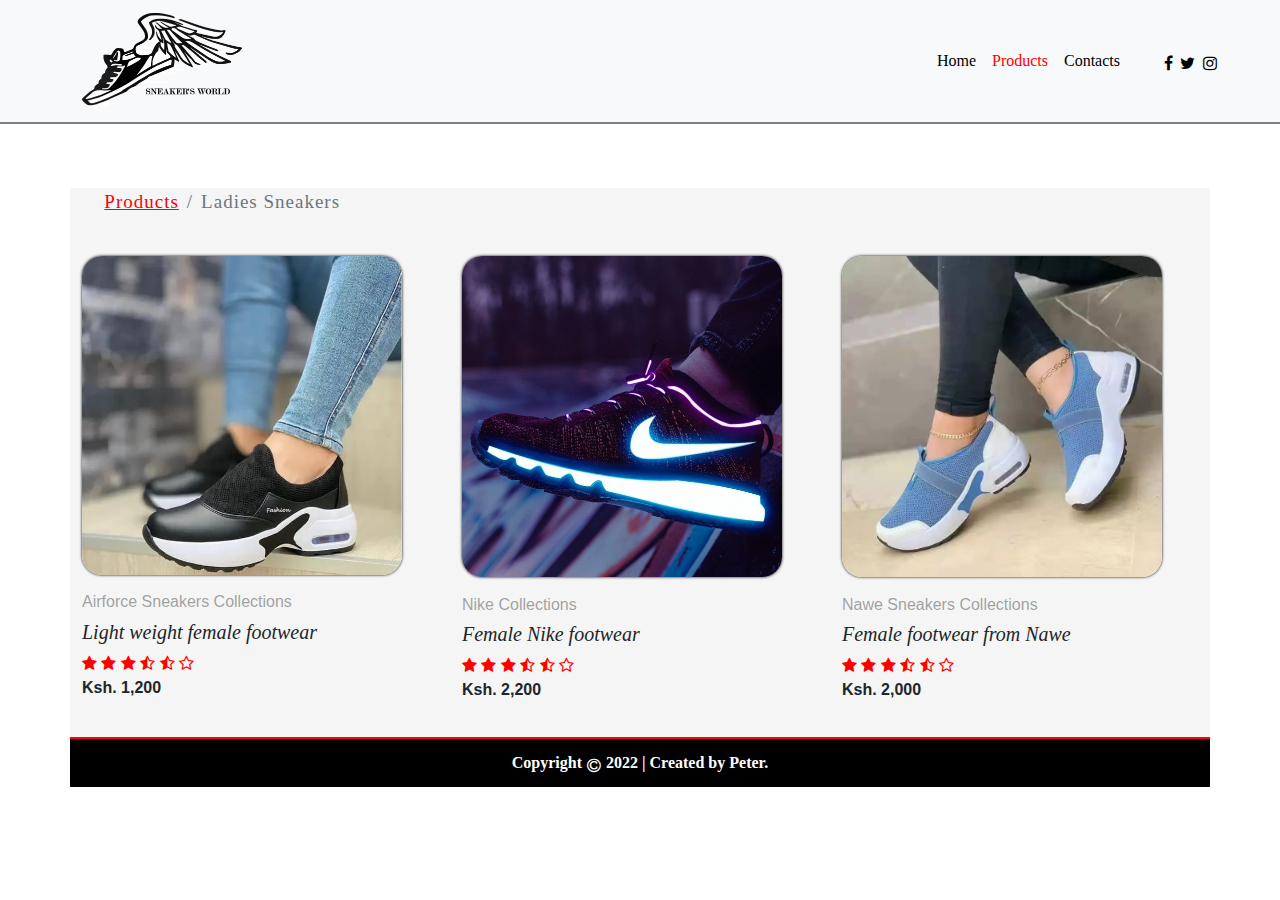
<file: Pages/LadiesSneakers.html>
<!DOCTYPE html>
<html lang="en">
<head>

    <!--Required Meta tags-->
    <meta charset="UTF-8">
    <meta http-equiv="X-UA-Compatible" content="IE=edge">
    <meta name="viewport" content="width=device-width, initial-scale=1.0">

    <!--Title and Favicon-->
    <title>Available Ladies Sneakers</title>
    <link rel="shortcut icon" href="../images/footwear-cs.jpg" type="image/x-icon">

    <!---Icons and Fonts-->
    <link rel="stylesheet" href="https://cdnjs.cloudflare.com/ajax/libs/font-awesome/4.7.0/css/font-awesome.min.css">
    

    <!---Bootstrap CSS-->
    <link href="https://cdn.jsdelivr.net/npm/bootstrap@5.1.3/dist/css/bootstrap.min.css" rel="stylesheet" integrity="sha384-1BmE4kWBq78iYhFldvKuhfTAU6auU8tT94WrHftjDbrCEXSU1oBoqyl2QvZ6jIW3" crossorigin="anonymous">
    <link rel="stylesheet" href="../Bootstrap/css/bootstrap.min.css">

    <!--Main style sheet-->
    <link rel="stylesheet" href="./mainstyle.css">


</head>
<body>
    
     <!---Navigation Bar-->

     <nav class="navbar navbar-expand-md navbar-light bg-light">
         <div class="container">

             <a href="../index.html" class="navbar-brand">
                 <h1>Sneaker's World</h1>
                 <img src="../images/NewLogo.png" alt="Logo">
             </a>

             <button class="navbar-toggler" data-bs-toggle="collapse" data-bs-target="#smallScreen">
                 <span class="navbar-toggler-icon"></span>
             </button>

             <div class="navbar-collapse collapse" id="smallScreen">
                 <ul class="navbar-nav ms-auto">
                     <li class="nav-item"><a href="../index.html" class="nav-link" style="color: black;">Home</a></li>
                     <li class="nav-item"><a href="./products.html" class="nav-link" style="color: red;">Products</a></li>
                     <li class="nav-item"><a href="./contacts.html" class="nav-link" style="color: black;">Contacts</a></li>
                 </ul>
             </div>

             <div class="social">
                <ul class="icons">
                    <li class="icons-item"><a href="#" class="icon-link"><i class="fa fa-facebook"></i></a></li>
                    <li class="icons-item"><a href="#" class="icon-link"><i class="fa fa-twitter"></i></a></li>
                    <li class="icons-item"><a href="#" class="icon-link"><i class="fa fa-instagram"></i></a></li>
                </ul>
             </div>
         </div>

     </nav>
  

     <!--Ladies Sneakers-->

     <div class="container gents">
         <nav aria-label="breadcrumb">
             <ol class="breadcrumb gents-bread">
                 <li class="breadcrumb-item"><a href="./products.html">Products</a></li>
                 <li class="breadcrumb-item active" aria-current="page">Ladies Sneakers</li>
             </ol>
         </nav>
         <div class="row">
             <div class="col-md-6 col-lg-4 gents-product">
                 <img src="../images/Rebboks.jpeg" alt="Gents Products">
                 <h6>Airforce Sneakers Collections</h6>
                 <h5>Light weight female footwear</h5>
                 <i class="fa fa-star" style="color: red;;"></i>
                 <i class="fa fa-star" style="color: red;"></i>
                 <i class="fa fa-star" style="color: red;"></i>
                 <i class="fa fa-star-half-empty" style="color: red;"></i>
                 <i class="fa fa-star-half-full" style="color: red;"></i>
                 <i class="fa fa-star-o" style="color: red;"></i>
                 <p>Ksh. 1,200</p>
             </div>
             <div class="col-md-6 col-lg-4 gents-product">
                <img src="../images/shine-nike.jpg" alt="Gents Products">
                <h6>Nike Collections</h6>
                <h5>Female Nike footwear</h5>
                 <i class="fa fa-star" style="color: red;;"></i>
                 <i class="fa fa-star" style="color: red;"></i>
                 <i class="fa fa-star" style="color: red;"></i>
                 <i class="fa fa-star-half-empty" style="color: red;"></i>
                 <i class="fa fa-star-half-full" style="color: red;"></i>
                 <i class="fa fa-star-o" style="color: red;"></i>
                 <p>Ksh. 2,200</p>
            </div>
            <div class="col-md-6 col-lg-4 gents-product">
                <img src="../images/Rebooks.jpeg" alt="Gents Products">
                <h6>Nawe Sneakers Collections</h6>
                <h5>Female footwear from Nawe </h5>
                <i class="fa fa-star" style="color: red;"></i>
                <i class="fa fa-star" style="color: red;"></i>
                <i class="fa fa-star" style="color: red;"></i>
                <i class="fa fa-star-half-empty" style="color: red;"></i>
                <i class="fa fa-star-half-full" style="color: red;"></i>
                <i class="fa fa-star-o" style="color: red;"></i>
                <p>Ksh. 2,000</p>
            </div>
         </div>
     </div>




      <!--Footer Section-->

      <div class="container footer">
        Copyright  <i class="fa fa-copyright" style="margin-left: 5px; margin-right: 5px; margin-top: 3px;"></i> 2022 | Created by Peter.
   </div>

    <!---Javascript From Bootstrap-->
    <script src="../Bootstrap/js/bootstrap.min.js"></script>
    <script src="https://cdn.jsdelivr.net/npm/@popperjs/core@2.10.2/dist/umd/popper.min.js" integrity="sha384-7+zCNj/IqJ95wo16oMtfsKbZ9ccEh31eOz1HGyDuCQ6wgnyJNSYdrPa03rtR1zdB" crossorigin="anonymous"></script>
    <script src="https://cdn.jsdelivr.net/npm/bootstrap@5.1.3/dist/js/bootstrap.min.js" integrity="sha384-QJHtvGhmr9XOIpI6YVutG+2QOK9T+ZnN4kzFN1RtK3zEFEIsxhlmWl5/YESvpZ13" crossorigin="anonymous"></script>
</body>
</html>
</file>
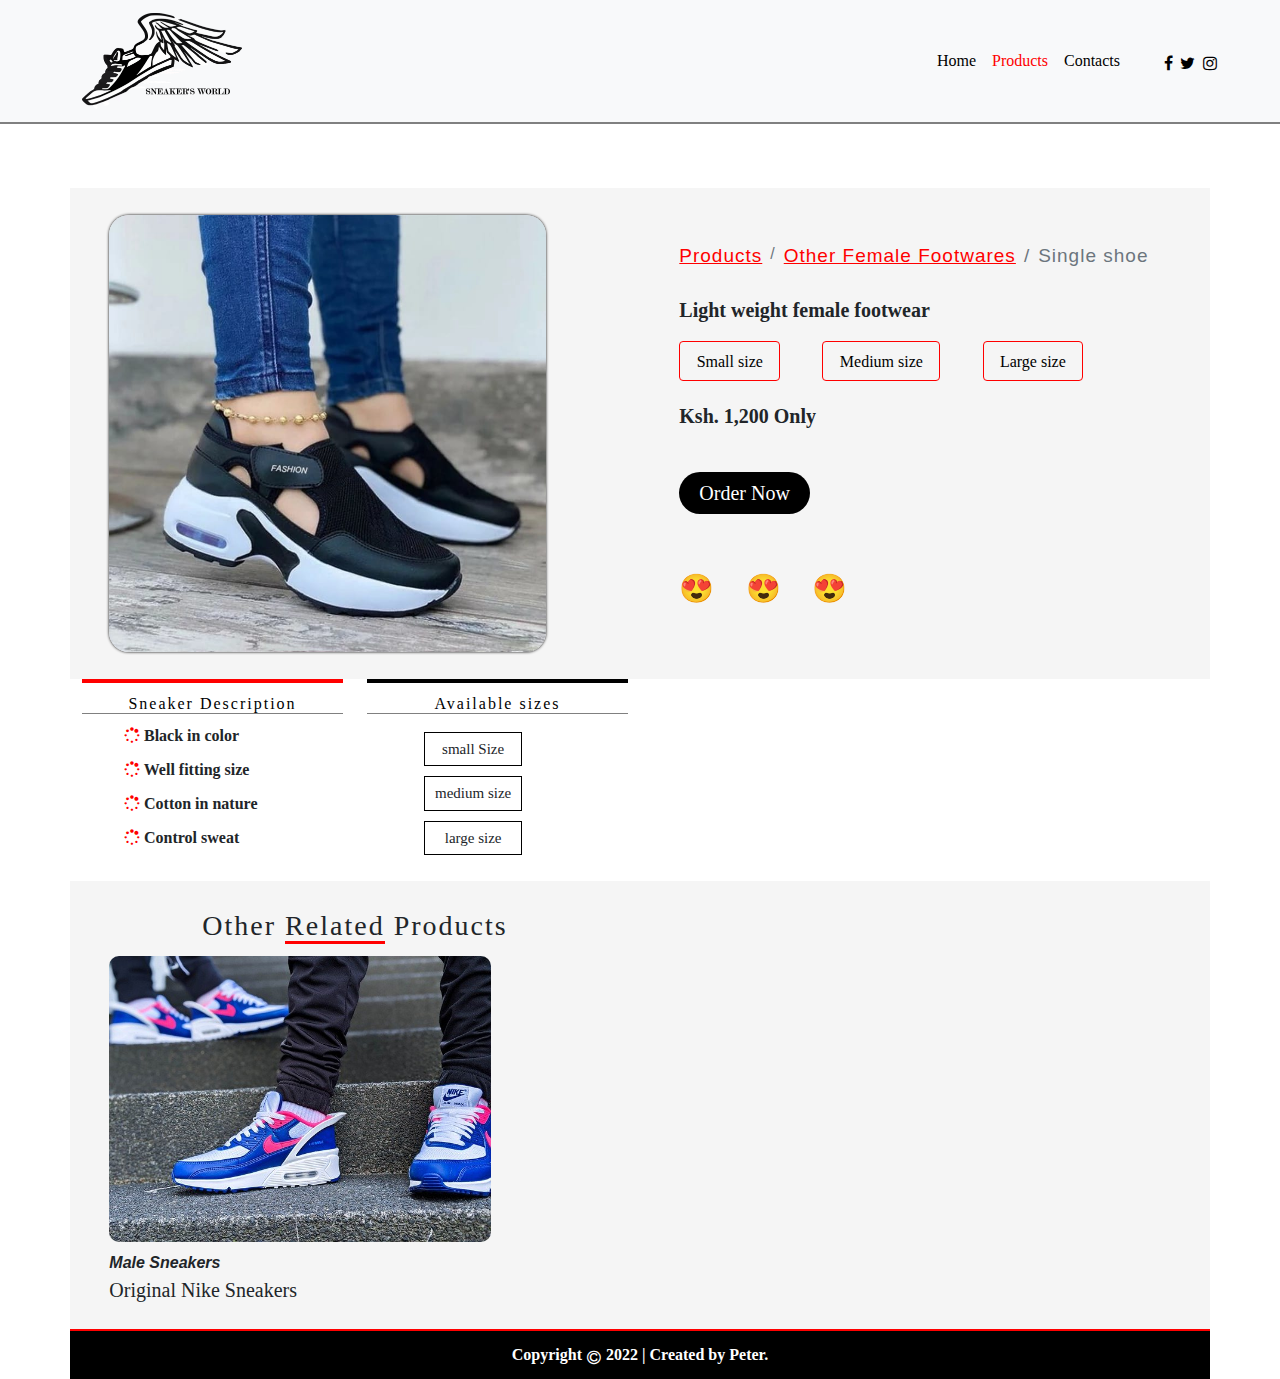
<file: Pages/ladyshoe.html>
<!DOCTYPE html>
<html lang="en">
<head>

    <!--Required Meta tags-->
    <meta charset="UTF-8">
    <meta http-equiv="X-UA-Compatible" content="IE=edge">
    <meta name="viewport" content="width=device-width, initial-scale=1.0">

    <!--Title and Favicon-->
    <title>Our Products | female footwares</title>
    <link rel="shortcut icon" href="../images/footwear-cs.jpg" type="image/x-icon">

    <!---Icons and Fonts-->
    <link rel="stylesheet" href="https://cdnjs.cloudflare.com/ajax/libs/font-awesome/4.7.0/css/font-awesome.min.css">
    

    <!---Bootstrap CSS-->
    <link href="https://cdn.jsdelivr.net/npm/bootstrap@5.1.3/dist/css/bootstrap.min.css" rel="stylesheet" integrity="sha384-1BmE4kWBq78iYhFldvKuhfTAU6auU8tT94WrHftjDbrCEXSU1oBoqyl2QvZ6jIW3" crossorigin="anonymous">
    <link rel="stylesheet" href="../Bootstrap/css/bootstrap.min.css">

    <!--Main style sheet-->
    <link rel="stylesheet" href="./mainstyle.css">


</head>
<body>
    
     <!---Navigation Bar-->

     <nav class="navbar navbar-expand-md navbar-light bg-light">
         <div class="container">

             <a href="../index.html" class="navbar-brand">
                 <h1>Sneaker's World</h1>
                 <img src="../images/NewLogo.png" alt="Logo">
             </a>

             <button class="navbar-toggler" data-bs-toggle="collapse" data-bs-target="#smallScreen">
                 <span class="navbar-toggler-icon"></span>
             </button>

             <div class="navbar-collapse collapse" id="smallScreen">
                 <ul class="navbar-nav ms-auto">
                     <li class="nav-item"><a href="../index.html" class="nav-link" style="color: black;">Home</a></li>
                     <li class="nav-item"><a href="./products.html" class="nav-link" style="color: red;">Products</a></li>
                     <li class="nav-item"><a href="./contacts.html" class="nav-link" style="color: black;">Contacts</a></li>
                 </ul>
             </div>

             <div class="social">
                <ul class="icons">
                    <li class="icons-item"><a href="#" class="icon-link"><i class="fa fa-facebook"></i></a></li>
                    <li class="icons-item"><a href="#" class="icon-link"><i class="fa fa-twitter"></i></a></li>
                    <li class="icons-item"><a href="#" class="icon-link"><i class="fa fa-instagram"></i></a></li>
                </ul>
             </div>
         </div>

     </nav>

    <!--Female Footware-->

    <div class="container female">
        <div class="row">
            <div class="col-md-6 col-lg-6 female-shoe">
                <img src="../images/fashion-lady.jpeg" alt="Female Footware">
            </div>
            <div class="col-md-6 col-lg-6 female-shoe-content">
                <nav aria-label="breadcrumb">
                    <ol class="breadcrumb">
                      <li class="breadcrumb-item"><a href="./products.html">Products</a></li>
                      <li class="breadcrumb-item"><a href="./LadiesSneakers.html">Other Female Footwares</a></li>
                      <li class="breadcrumb-item active" aria-current="page">Single shoe</li>
                    </ol>
                </nav>
                  <h5>Light weight female footwear</h5>
                  <p>
                    <a href="#small" data-bs-toggle="offcanvas">Small size</a>
                    <a href="#medium" data-bs-toggle="offcanvas">Medium size</a>
                    <a href="#large" data-bs-toggle="offcanvas">Large size</a>
                  </p>
                  <b>Ksh. 1,200 Only</b> <br>

                  <h1>
                      <a href="">Order Now</a>
                  </h1>
                  
                  <h3>&#128525;</h3>
                  <h3>&#128525;</h3>
                  <h3>&#128525;</h3>
                
                
            </div>
        </div>
    </div>
     

   <!--Descriptions--->

   <div class="container Description">
       <div class="row">
           <div class="col-md-6">
               <div class="row">
                   <div class="col-md-6 feature">
                       <h6>Sneaker Description</h6>
                           <ul>
                               <li><i class="fa fa-spinner fa-pulse" style="color: red;"></i> Black in color </li>
                               <li><i class="fa fa-spinner fa-pulse" style="color: red;"></i> Well fitting size </li>
                               <li><i class="fa fa-spinner fa-pulse" style="color: red;"></i> Cotton in nature </li>
                               <li><i class="fa fa-spinner fa-pulse" style="color: red;"></i> Control sweat </li>
                           </ul>
                    </div>
                   <div class="col-md-6 sizes">
                       <h6>Available sizes</h6>
                       <ul class="availSizes">
                           <li>small Size</li>
                           <li>medium size</li>
                           <li>large size</li>

                       </ul>
                   </div>
               </div>
           </div>
       </div>
   </div>


   <!--Related Products-->
    
   <div class="container related">
       <div class="row">
           <div class="col-md-6 rel-product">
               <h3>Other <span>Related</span> Products</h3>
               <a href="./GentsSneakers.html"><img src="../images/Nike-Airmax.jpg" alt="Shoe"></a>
               <h6>Male Sneakers</h6>
               <h5> Original Nike Sneakers</h5>
            </div>
        </div>
   </div>


   <!--Offcanvas For Different Sizes-->
    
   <div class="offcanvas offcanvas-start" id="small">
        <div class="offcanvas-header">
            <h5 class="offcanvas-title">Female Sneakers</h5>
            <button class="btn-close text-reset" data-bs-dismiss="offcanvas"></button>
        </div>
        <div class="offcanvas-body">
            <img src="../images/Rebboks.jpeg" alt="Female Shoes">
            <h4>Small Size</h4>
        </div>
   </div>

   <div class="offcanvas offcanvas-start" id="medium">
      <div class="offcanvas-header">
          <h5 class="offcanvas-title">Female Sneakers</h5>
        <button class="btn-close text-reset" data-bs-dismiss="offcanvas"></button>
    </div>
    <div class="offcanvas-body">
        <img src="../images/Rebooks.jpeg" alt="Female Shoes">
        <h4>medium Size</h4>
    </div>
</div>


<div class="offcanvas offcanvas-start" id="large">
    <div class="offcanvas-header">
        <h5 class="offcanvas-title">Female Sneakers</h5>
        <button class="btn-close text-reset" data-bs-dismiss="offcanvas"></button>
    </div>
    <div class="offcanvas-body">
        <img src="../images/Rebboks.jpeg" alt="Female Shoes">
        <h4>Large Size</h4>
    </div>
</div>







    <!--Footer Section-->

    <div class="container footer">
        Copyright  <i class="fa fa-copyright" style="margin-left: 5px; margin-right: 5px; margin-top: 3px;"></i> 2022 | Created by Peter.
   </div>

    <!---Javascript From Bootstrap-->
    <script src="../Bootstrap/js/bootstrap.min.js"></script>
    <script src="https://cdn.jsdelivr.net/npm/@popperjs/core@2.10.2/dist/umd/popper.min.js" integrity="sha384-7+zCNj/IqJ95wo16oMtfsKbZ9ccEh31eOz1HGyDuCQ6wgnyJNSYdrPa03rtR1zdB" crossorigin="anonymous"></script>
    <script src="https://cdn.jsdelivr.net/npm/bootstrap@5.1.3/dist/js/bootstrap.min.js" integrity="sha384-QJHtvGhmr9XOIpI6YVutG+2QOK9T+ZnN4kzFN1RtK3zEFEIsxhlmWl5/YESvpZ13" crossorigin="anonymous"></script>
</body>
</html>
</file>
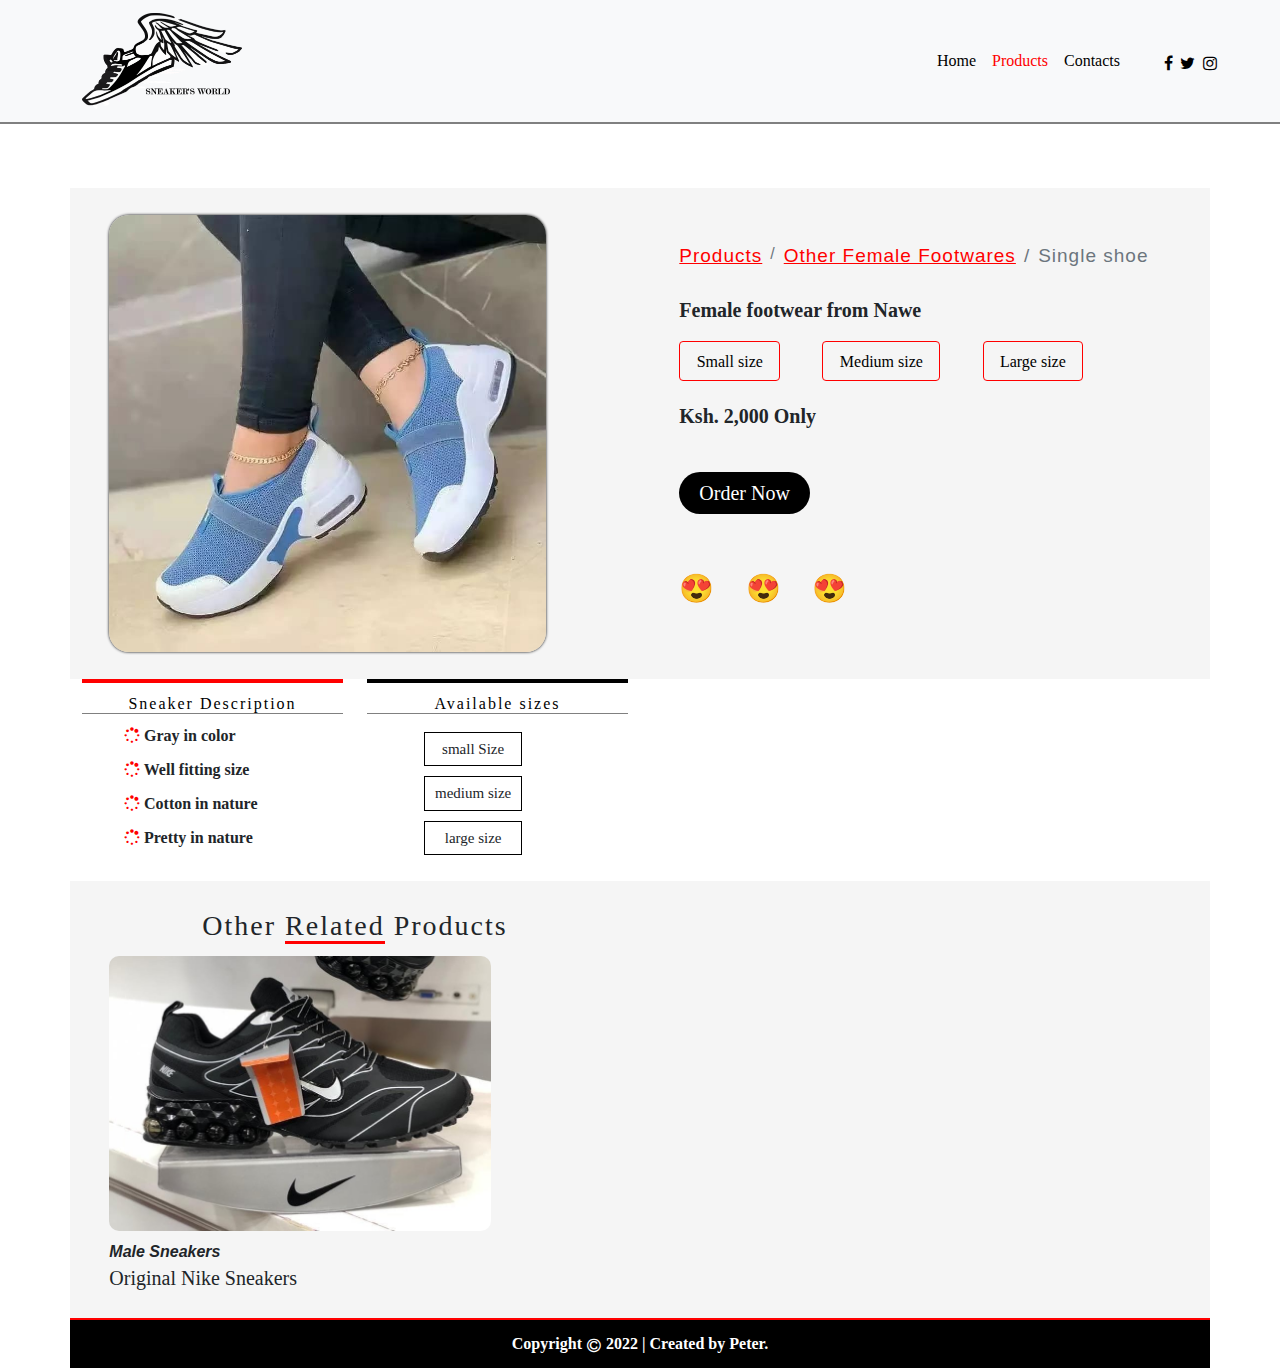
<file: Pages/ladyshoe1.html>
<!DOCTYPE html>
<html lang="en">
<head>

    <!--Required Meta tags-->
    <meta charset="UTF-8">
    <meta http-equiv="X-UA-Compatible" content="IE=edge">
    <meta name="viewport" content="width=device-width, initial-scale=1.0">

    <!--Title and Favicon-->
    <title>Our Products | female footwares</title>
    <link rel="shortcut icon" href="../images/footwear-cs.jpg" type="image/x-icon">

    <!---Icons and Fonts-->
    <link rel="stylesheet" href="https://cdnjs.cloudflare.com/ajax/libs/font-awesome/4.7.0/css/font-awesome.min.css">
    

    <!---Bootstrap CSS-->
    <link href="https://cdn.jsdelivr.net/npm/bootstrap@5.1.3/dist/css/bootstrap.min.css" rel="stylesheet" integrity="sha384-1BmE4kWBq78iYhFldvKuhfTAU6auU8tT94WrHftjDbrCEXSU1oBoqyl2QvZ6jIW3" crossorigin="anonymous">
    <link rel="stylesheet" href="../Bootstrap/css/bootstrap.min.css">

    <!--Main style sheet-->
    <link rel="stylesheet" href="./mainstyle.css">


</head>
<body>
    
     <!---Navigation Bar-->

     <nav class="navbar navbar-expand-md navbar-light bg-light">
         <div class="container">

             <a href="../index.html" class="navbar-brand">
                 <h1>Sneaker's World</h1>
                 <img src="../images/NewLogo.png" alt="Logo">
             </a>

             <button class="navbar-toggler" data-bs-toggle="collapse" data-bs-target="#smallScreen">
                 <span class="navbar-toggler-icon"></span>
             </button>

             <div class="navbar-collapse collapse" id="smallScreen">
                 <ul class="navbar-nav ms-auto">
                     <li class="nav-item"><a href="../index.html" class="nav-link" style="color: black;">Home</a></li>
                     <li class="nav-item"><a href="./products.html" class="nav-link" style="color: red;">Products</a></li>
                     <li class="nav-item"><a href="./contacts.html" class="nav-link" style="color: black;">Contacts</a></li>
                 </ul>
             </div>

             <div class="social">
                <ul class="icons">
                    <li class="icons-item"><a href="#" class="icon-link"><i class="fa fa-facebook"></i></a></li>
                    <li class="icons-item"><a href="#" class="icon-link"><i class="fa fa-twitter"></i></a></li>
                    <li class="icons-item"><a href="#" class="icon-link"><i class="fa fa-instagram"></i></a></li>
                </ul>
             </div>
         </div>

     </nav>

    <!--Female Footware-->

    <div class="container female">
        <div class="row">
            <div class="col-md-6 col-lg-6 female-shoe">
                <img src="../images/Rebooks.jpeg" alt="Female Footware">
            </div>
            <div class="col-md-6 col-lg-6 female-shoe-content">
                <nav aria-label="breadcrumb">
                    <ol class="breadcrumb">
                      <li class="breadcrumb-item"><a href="./products.html">Products</a></li>
                      <li class="breadcrumb-item"><a href="./LadiesSneakers.html">Other Female Footwares</a></li>
                      <li class="breadcrumb-item active" aria-current="page">Single shoe</li>
                    </ol>
                </nav>
                  <h5>Female footwear from Nawe</h5>
                  <p>
                    <a href="#small" data-bs-toggle="offcanvas">Small size</a>
                    <a href="#medium" data-bs-toggle="offcanvas">Medium size</a>
                    <a href="#large" data-bs-toggle="offcanvas">Large size</a>
                  </p>
                  <b>Ksh. 2,000 Only</b> <br>

                  <h1>
                      <a href="">Order Now</a>
                  </h1>
                  
                  <h3>&#128525;</h3>
                  <h3>&#128525;</h3>
                  <h3>&#128525;</h3>
                
                
            </div>
        </div>
    </div>
     

   <!--Descriptions--->

   <div class="container Description">
       <div class="row">
           <div class="col-md-6">
               <div class="row">
                   <div class="col-md-6 feature">
                       <h6>Sneaker Description</h6>
                           <ul>
                               <li><i class="fa fa-spinner fa-pulse" style="color: red;"></i> Gray in color </li>
                               <li><i class="fa fa-spinner fa-pulse" style="color: red;"></i> Well fitting size </li>
                               <li><i class="fa fa-spinner fa-pulse" style="color: red;"></i> Cotton in nature </li>
                               <li><i class="fa fa-spinner fa-pulse" style="color: red;"></i> Pretty in nature </li>
                           </ul>
                    </div>
                   <div class="col-md-6 sizes">
                       <h6>Available sizes</h6>
                       <ul class="availSizes">
                           <li>small Size</li>
                           <li>medium size</li>
                           <li>large size</li>

                       </ul>
                   </div>
               </div>
           </div>
       </div>
   </div>


   <!--Related Products-->
    
   <div class="container related">
       <div class="row">
           <div class="col-md-6 rel-product">
               <h3>Other <span>Related</span> Products</h3>
               <a href="./GentsSneakers.html"><img src="../images/Nike Black.jpeg" alt="Shoe"></a>
               <h6>Male Sneakers</h6>
               <h5> Original Nike Sneakers</h5>
            </div>
        </div>
   </div>


   <!--Offcanvas For Different Sizes-->
    
   <div class="offcanvas offcanvas-start" id="small">
        <div class="offcanvas-header">
            <h5 class="offcanvas-title">Female Sneakers</h5>
            <button class="btn-close text-reset" data-bs-dismiss="offcanvas"></button>
        </div>
        <div class="offcanvas-body">
            <img src="../images/Rebboks.jpeg" alt="Female Shoes">
            <h4>Small Size</h4>
        </div>
   </div>

   <div class="offcanvas offcanvas-start" id="medium">
      <div class="offcanvas-header">
          <h5 class="offcanvas-title">Female Sneakers</h5>
        <button class="btn-close text-reset" data-bs-dismiss="offcanvas"></button>
    </div>
    <div class="offcanvas-body">
        <img src="../images/Rebooks.jpeg" alt="Female Shoes">
        <h4>medium Size</h4>
    </div>
</div>


<div class="offcanvas offcanvas-start" id="large">
    <div class="offcanvas-header">
        <h5 class="offcanvas-title">Female Sneakers</h5>
        <button class="btn-close text-reset" data-bs-dismiss="offcanvas"></button>
    </div>
    <div class="offcanvas-body">
        <img src="../images/Rebboks.jpeg" alt="Female Shoes">
        <h4>Large Size</h4>
    </div>
</div>







    <!--Footer Section-->

    <div class="container footer">
        Copyright  <i class="fa fa-copyright" style="margin-left: 5px; margin-right: 5px; margin-top: 3px;"></i> 2022 | Created by Peter.
   </div>

    <!---Javascript From Bootstrap-->
    <script src="../Bootstrap/js/bootstrap.min.js"></script>
    <script src="https://cdn.jsdelivr.net/npm/@popperjs/core@2.10.2/dist/umd/popper.min.js" integrity="sha384-7+zCNj/IqJ95wo16oMtfsKbZ9ccEh31eOz1HGyDuCQ6wgnyJNSYdrPa03rtR1zdB" crossorigin="anonymous"></script>
    <script src="https://cdn.jsdelivr.net/npm/bootstrap@5.1.3/dist/js/bootstrap.min.js" integrity="sha384-QJHtvGhmr9XOIpI6YVutG+2QOK9T+ZnN4kzFN1RtK3zEFEIsxhlmWl5/YESvpZ13" crossorigin="anonymous"></script>
</body>
</html>
</file>
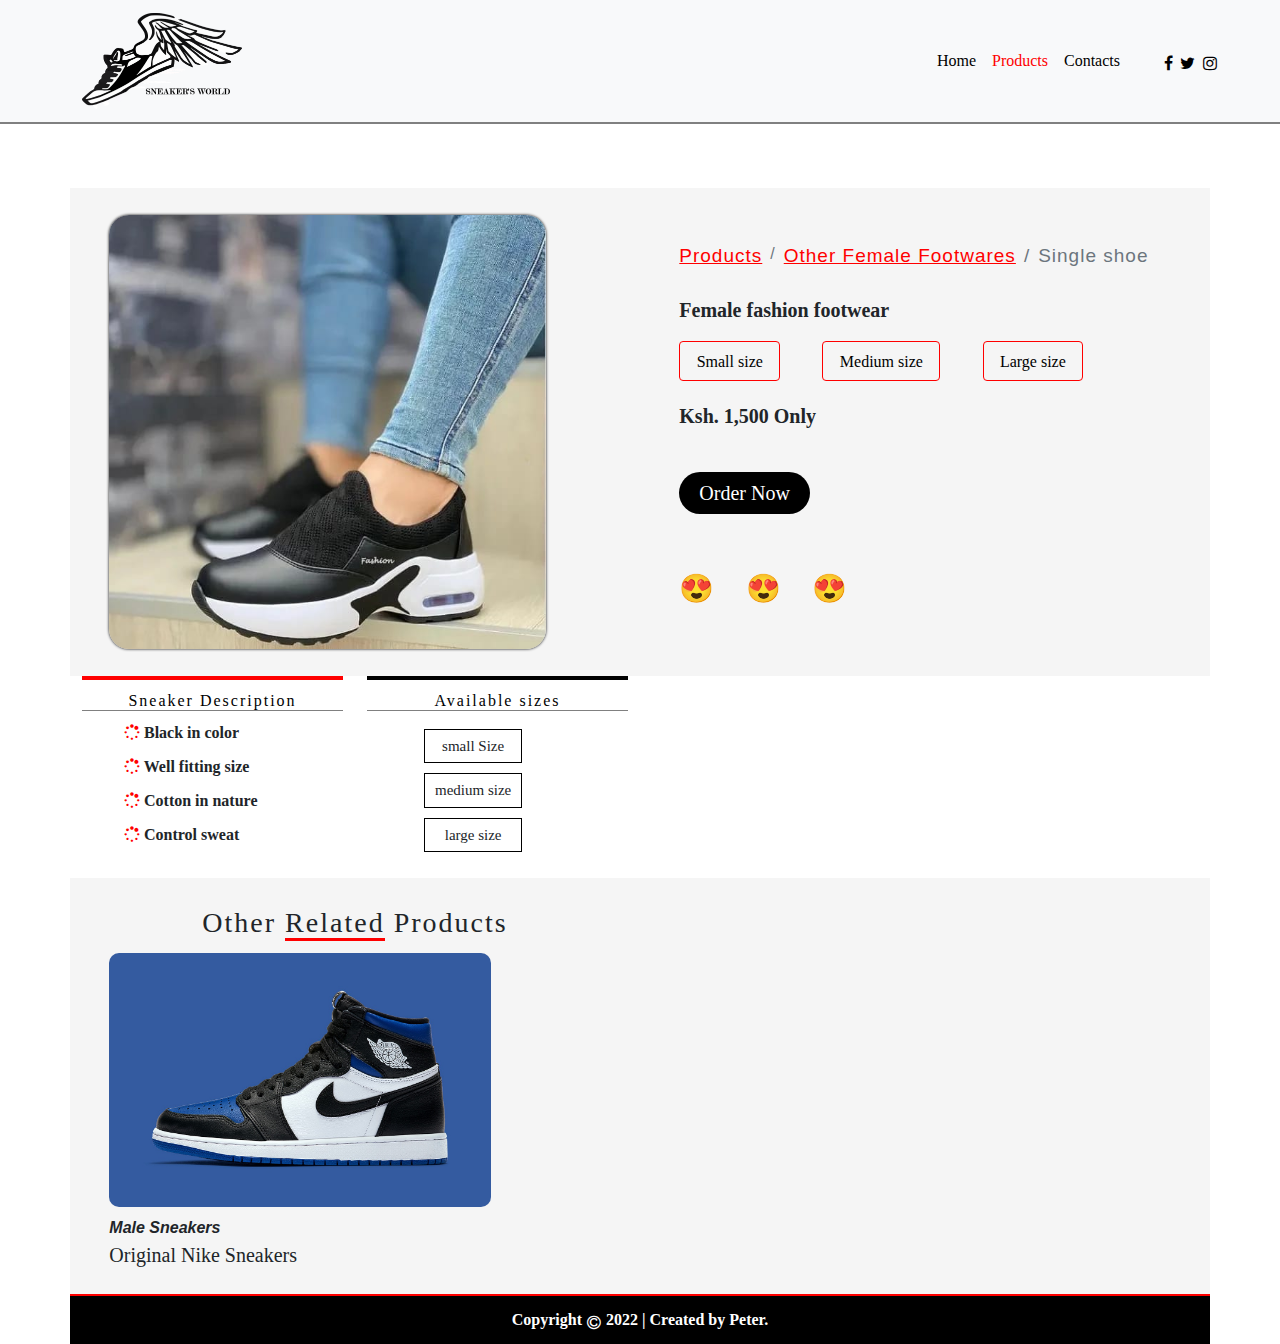
<file: Pages/ladyshoe3.html>
<!DOCTYPE html>
<html lang="en">
<head>

    <!--Required Meta tags-->
    <meta charset="UTF-8">
    <meta http-equiv="X-UA-Compatible" content="IE=edge">
    <meta name="viewport" content="width=device-width, initial-scale=1.0">

    <!--Title and Favicon-->
    <title>Our Products | female footwares</title>
    <link rel="shortcut icon" href="../images/footwear-cs.jpg" type="image/x-icon">

    <!---Icons and Fonts-->
    <link rel="stylesheet" href="https://cdnjs.cloudflare.com/ajax/libs/font-awesome/4.7.0/css/font-awesome.min.css">
    

    <!---Bootstrap CSS-->
    <link href="https://cdn.jsdelivr.net/npm/bootstrap@5.1.3/dist/css/bootstrap.min.css" rel="stylesheet" integrity="sha384-1BmE4kWBq78iYhFldvKuhfTAU6auU8tT94WrHftjDbrCEXSU1oBoqyl2QvZ6jIW3" crossorigin="anonymous">
    <link rel="stylesheet" href="../Bootstrap/css/bootstrap.min.css">

    <!--Main style sheet-->
    <link rel="stylesheet" href="./mainstyle.css">


</head>
<body>
    
     <!---Navigation Bar-->

     <nav class="navbar navbar-expand-md navbar-light bg-light">
         <div class="container">

             <a href="../index.html" class="navbar-brand">
                 <h1>Sneaker's World</h1>
                 <img src="../images/NewLogo.png" alt="Logo">
             </a>

             <button class="navbar-toggler" data-bs-toggle="collapse" data-bs-target="#smallScreen">
                 <span class="navbar-toggler-icon"></span>
             </button>

             <div class="navbar-collapse collapse" id="smallScreen">
                 <ul class="navbar-nav ms-auto">
                     <li class="nav-item"><a href="../index.html" class="nav-link" style="color: black;">Home</a></li>
                     <li class="nav-item"><a href="./products.html" class="nav-link" style="color: red;">Products</a></li>
                     <li class="nav-item"><a href="./contacts.html" class="nav-link" style="color: black;">Contacts</a></li>
                 </ul>
             </div>

             <div class="social">
                <ul class="icons">
                    <li class="icons-item"><a href="#" class="icon-link"><i class="fa fa-facebook"></i></a></li>
                    <li class="icons-item"><a href="#" class="icon-link"><i class="fa fa-twitter"></i></a></li>
                    <li class="icons-item"><a href="#" class="icon-link"><i class="fa fa-instagram"></i></a></li>
                </ul>
             </div>
         </div>

     </nav>

    <!--Female Footware-->

    <div class="container female">
        <div class="row">
            <div class="col-md-6 col-lg-6 female-shoe">
                <img src="../images/Rebboks.jpeg" alt="Female Footware">
            </div>
            <div class="col-md-6 col-lg-6 female-shoe-content">
                <nav aria-label="breadcrumb">
                    <ol class="breadcrumb">
                      <li class="breadcrumb-item"><a href="./products.html">Products</a></li>
                      <li class="breadcrumb-item"><a href="./LadiesSneakers.html">Other Female Footwares</a></li>
                      <li class="breadcrumb-item active" aria-current="page">Single shoe</li>
                    </ol>
                </nav>
                  <h5>Female fashion footwear</h5>
                  <p>
                    <a href="#small" data-bs-toggle="offcanvas">Small size</a>
                    <a href="#medium" data-bs-toggle="offcanvas">Medium size</a>
                    <a href="#large" data-bs-toggle="offcanvas">Large size</a>
                  </p>
                  <b>Ksh. 1,500 Only</b> <br>

                  <h1>
                      <a href="">Order Now</a>
                  </h1>
                  
                  <h3>&#128525;</h3>
                  <h3>&#128525;</h3>
                  <h3>&#128525;</h3>
                
                
            </div>
        </div>
    </div>
     

   <!--Descriptions--->

   <div class="container Description">
       <div class="row">
           <div class="col-md-6">
               <div class="row">
                   <div class="col-md-6 feature">
                       <h6>Sneaker Description</h6>
                           <ul>
                               <li><i class="fa fa-spinner fa-pulse" style="color: red;"></i> Black in color </li>
                               <li><i class="fa fa-spinner fa-pulse" style="color: red;"></i> Well fitting size </li>
                               <li><i class="fa fa-spinner fa-pulse" style="color: red;"></i> Cotton in nature </li>
                               <li><i class="fa fa-spinner fa-pulse" style="color: red;"></i> Control sweat </li>
                           </ul>
                    </div>
                   <div class="col-md-6 sizes">
                       <h6>Available sizes</h6>
                       <ul class="availSizes">
                           <li>small Size</li>
                           <li>medium size</li>
                           <li>large size</li>

                       </ul>
                   </div>
               </div>
           </div>
       </div>
   </div>


   <!--Related Products-->
    
   <div class="container related">
       <div class="row">
           <div class="col-md-6 rel-product">
               <h3>Other <span>Related</span> Products</h3>
               <a href="./male-2.html"><img src="../images/Nike.jpg" alt="Shoe"></a>
               <h6>Male Sneakers</h6>
               <h5> Original Nike Sneakers</h5>
            </div>
        </div>
   </div>


   <!--Offcanvas For Different Sizes-->
    
   <div class="offcanvas offcanvas-start" id="small">
        <div class="offcanvas-header">
            <h5 class="offcanvas-title">Female Sneakers</h5>
            <button class="btn-close text-reset" data-bs-dismiss="offcanvas"></button>
        </div>
        <div class="offcanvas-body">
            <img src="../images/Rebboks.jpeg" alt="Female Shoes">
            <h4>Small Size</h4>
        </div>
   </div>

   <div class="offcanvas offcanvas-start" id="medium">
      <div class="offcanvas-header">
          <h5 class="offcanvas-title">Female Sneakers</h5>
        <button class="btn-close text-reset" data-bs-dismiss="offcanvas"></button>
    </div>
    <div class="offcanvas-body">
        <img src="../images/Rebooks.jpeg" alt="Female Shoes">
        <h4>medium Size</h4>
    </div>
</div>


<div class="offcanvas offcanvas-start" id="large">
    <div class="offcanvas-header">
        <h5 class="offcanvas-title">Female Sneakers</h5>
        <button class="btn-close text-reset" data-bs-dismiss="offcanvas"></button>
    </div>
    <div class="offcanvas-body">
        <img src="../images/Rebboks.jpeg" alt="Female Shoes">
        <h4>Large Size</h4>
    </div>
</div>







    <!--Footer Section-->

    <div class="container footer">
        Copyright  <i class="fa fa-copyright" style="margin-left: 5px; margin-right: 5px; margin-top: 3px;"></i> 2022 | Created by Peter.
   </div>

    <!---Javascript From Bootstrap-->
    <script src="../Bootstrap/js/bootstrap.min.js"></script>
    <script src="https://cdn.jsdelivr.net/npm/@popperjs/core@2.10.2/dist/umd/popper.min.js" integrity="sha384-7+zCNj/IqJ95wo16oMtfsKbZ9ccEh31eOz1HGyDuCQ6wgnyJNSYdrPa03rtR1zdB" crossorigin="anonymous"></script>
    <script src="https://cdn.jsdelivr.net/npm/bootstrap@5.1.3/dist/js/bootstrap.min.js" integrity="sha384-QJHtvGhmr9XOIpI6YVutG+2QOK9T+ZnN4kzFN1RtK3zEFEIsxhlmWl5/YESvpZ13" crossorigin="anonymous"></script>
</body>
</html>
</file>
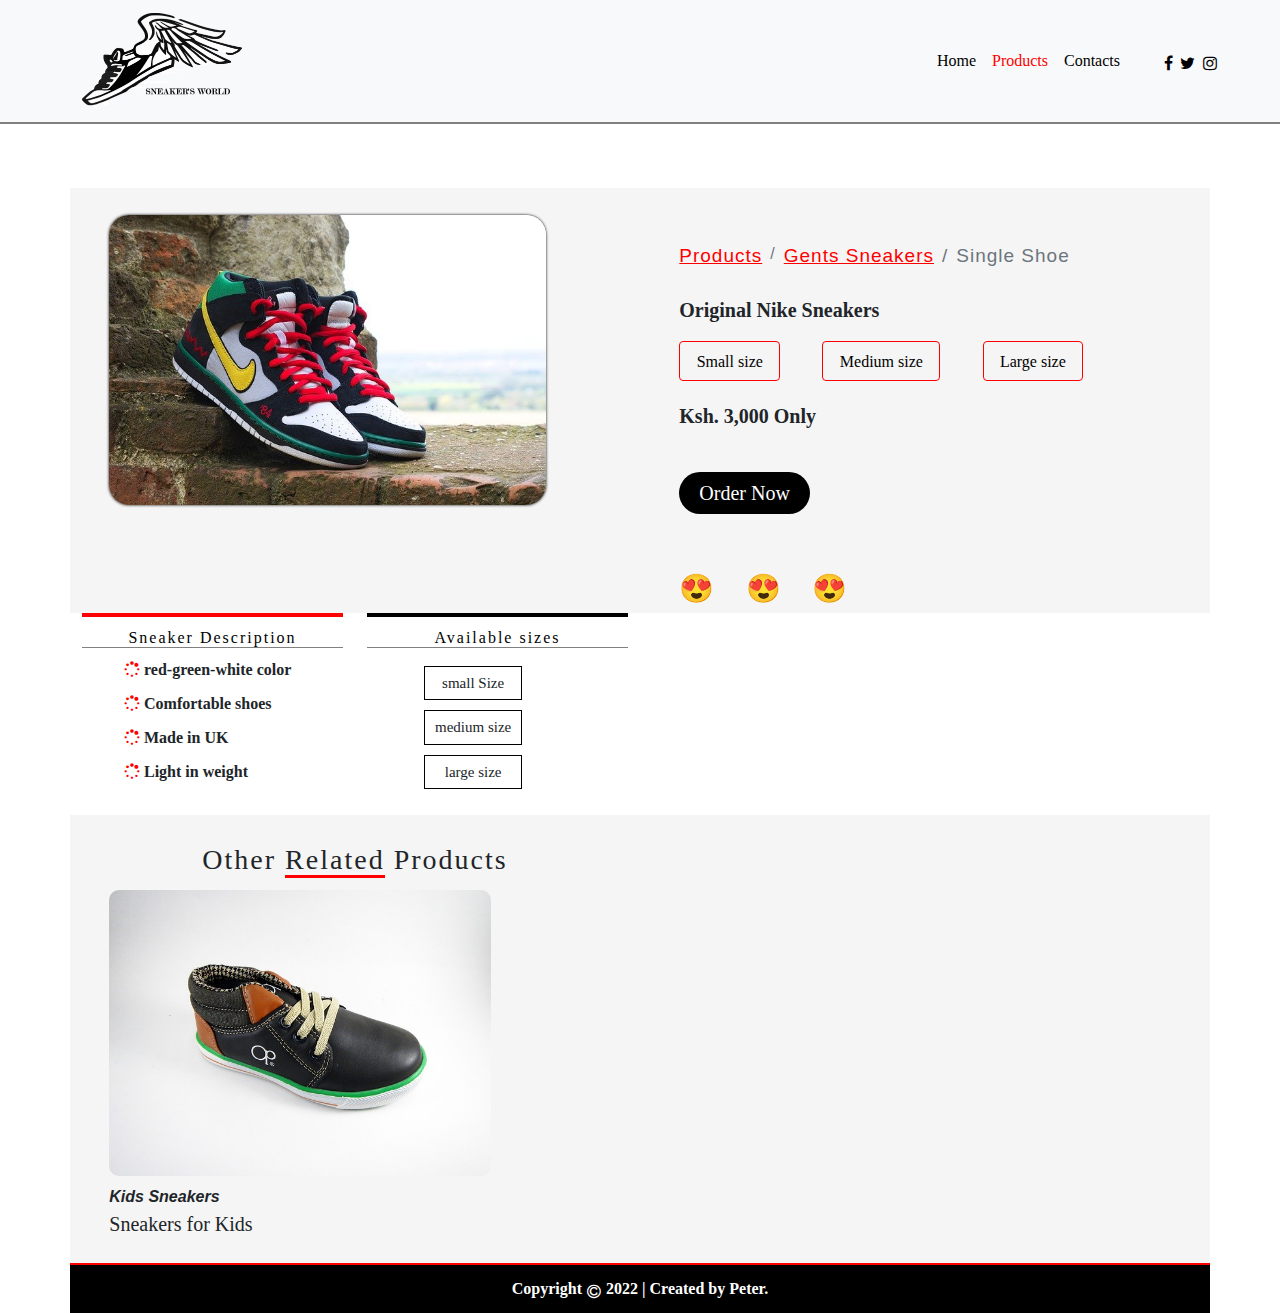
<file: Pages/male-1.html>
<!DOCTYPE html>
<html lang="en">
<head>

    <!--Required Meta tags-->
    <meta charset="UTF-8">
    <meta http-equiv="X-UA-Compatible" content="IE=edge">
    <meta name="viewport" content="width=device-width, initial-scale=1.0">

    <!--Title and Favicon-->
    <title>Our Products | Male footwares</title>
    <link rel="shortcut icon" href="../images/footwear-cs.jpg" type="image/x-icon">

    <!---Icons and Fonts-->
    <link rel="stylesheet" href="https://cdnjs.cloudflare.com/ajax/libs/font-awesome/4.7.0/css/font-awesome.min.css">
    

    <!---Bootstrap CSS-->
    <link href="https://cdn.jsdelivr.net/npm/bootstrap@5.1.3/dist/css/bootstrap.min.css" rel="stylesheet" integrity="sha384-1BmE4kWBq78iYhFldvKuhfTAU6auU8tT94WrHftjDbrCEXSU1oBoqyl2QvZ6jIW3" crossorigin="anonymous">
    <link rel="stylesheet" href="../Bootstrap/css/bootstrap.min.css">

    <!--Main style sheet-->
    <link rel="stylesheet" href="./mainstyle.css">


</head>
<body>
    
     <!---Navigation Bar-->

     <nav class="navbar navbar-expand-md navbar-light bg-light">
         <div class="container">

             <a href="../index.html" class="navbar-brand">
                 <h1>Sneaker's World</h1>
                 <img src="../images/NewLogo.png" alt="Logo">
             </a>

             <button class="navbar-toggler" data-bs-toggle="collapse" data-bs-target="#smallScreen">
                 <span class="navbar-toggler-icon"></span>
             </button>

             <div class="navbar-collapse collapse" id="smallScreen">
                 <ul class="navbar-nav ms-auto">
                     <li class="nav-item"><a href="../index.html" class="nav-link" style="color: black;">Home</a></li>
                     <li class="nav-item"><a href="./products.html" class="nav-link" style="color: red;">Products</a></li>
                     <li class="nav-item"><a href="./contacts.html" class="nav-link" style="color: black;">Contacts</a></li>
                 </ul>
             </div>

             <div class="social">
                <ul class="icons">
                    <li class="icons-item"><a href="#" class="icon-link"><i class="fa fa-facebook"></i></a></li>
                    <li class="icons-item"><a href="#" class="icon-link"><i class="fa fa-twitter"></i></a></li>
                    <li class="icons-item"><a href="#" class="icon-link"><i class="fa fa-instagram"></i></a></li>
                </ul>
             </div>
         </div>

     </nav>

    <!--male Footware-->

    <div class="container female">
        <div class="row">
            <div class="col-md-6 col-lg-6 female-shoe">
                <img src="../images/nike-cs.jpg" alt="male Footware">
            </div>
            <div class="col-md-6 col-lg-6 female-shoe-content">
                <nav aria-label="breadcrumb">
                    <ol class="breadcrumb">
                      <li class="breadcrumb-item"><a href="./products.html">Products</a></li>
                      <li class="breadcrumb-item"><a href="./GentsSneakers.html">Gents Sneakers</a></li>
                      <li class="breadcrumb-item active" aria-current="page">Single Shoe</li>
                    </ol>
                </nav>
                  <h5>Original Nike Sneakers</h5>
                  <p>
                    <a href="#small" data-bs-toggle="offcanvas">Small size</a>
                    <a href="#medium" data-bs-toggle="offcanvas">Medium size</a>
                    <a href="#large" data-bs-toggle="offcanvas">Large size</a>
                  </p>
                  <b>Ksh. 3,000 Only</b> <br>

                  <h1>
                      <a href="">Order Now</a>
                  </h1>
                  
                  <h3>&#128525;</h3>
                  <h3>&#128525;</h3>
                  <h3>&#128525;</h3>
                
                
            </div>
        </div>
    </div>
     

   <!--Descriptions--->

   <div class="container Description">
       <div class="row">
           <div class="col-md-6">
               <div class="row">
                   <div class="col-md-6 feature">
                       <h6>Sneaker Description</h6>
                           <ul>
                               <li><i class="fa fa-spinner fa-pulse" style="color: red;"></i> red-green-white color </li>
                               <li><i class="fa fa-spinner fa-pulse" style="color: red;"></i> Comfortable shoes </li>
                               <li><i class="fa fa-spinner fa-pulse" style="color: red;"></i> Made in UK </li>
                               <li><i class="fa fa-spinner fa-pulse" style="color: red;"></i> Light in weight</li>
                           </ul>
                    </div>
                   <div class="col-md-6 sizes">
                       <h6>Available sizes</h6>
                       <ul class="availSizes">
                           <li>small Size</li>
                           <li>medium size</li>
                           <li>large size</li>

                       </ul>
                   </div>
               </div>
           </div>
       </div>
   </div>


   <!--Related Products-->
    
   <div class="container related">
       <div class="row">
           <div class="col-md-6 rel-product">
               <h3>Other <span>Related</span> Products</h3>
               <a href="./Children.html"><img src="../images/boy-sneak.jpg" alt="Shoe"></a>
               <h6>Kids Sneakers</h6>
               <h5> Sneakers for Kids</h5>
            </div>
        </div>
   </div>


   <!--Offcanvas For Different Sizes-->
    
   <div class="offcanvas offcanvas-start" id="small">
        <div class="offcanvas-header">
            <h5 class="offcanvas-title">Original Male Sneakers</h5>
            <button class="btn-close text-reset" data-bs-dismiss="offcanvas"></button>
        </div>
        <div class="offcanvas-body">
            <img src="../images/shine-nike.jpg" alt="Female Shoes">
            <h4>Small Size</h4>
        </div>
   </div>

   <div class="offcanvas offcanvas-start" id="medium">
      <div class="offcanvas-header">
          <h5 class="offcanvas-title">Male Sneakers</h5>
        <button class="btn-close text-reset" data-bs-dismiss="offcanvas"></button>
    </div>
    <div class="offcanvas-body">
        <img src="../images/Nike Air.jpeg" alt="Female Shoes">
        <h4>medium Size</h4>
    </div>
</div>


<div class="offcanvas offcanvas-start" id="large">
    <div class="offcanvas-header">
        <h5 class="offcanvas-title">Male Sneakers</h5>
        <button class="btn-close text-reset" data-bs-dismiss="offcanvas"></button>
    </div>
    <div class="offcanvas-body">
        <img src="../images/white sneakers.jpg" alt="Female Shoes">
        <h4>Large Size</h4>
    </div>
</div>



    <!--Footer Section-->

    <div class="container footer">
        Copyright  <i class="fa fa-copyright" style="margin-left: 5px; margin-right: 5px; margin-top: 3px;"></i> 2022 | Created by Peter.
   </div>

    <!---Javascript From Bootstrap-->
    <script src="../Bootstrap/js/bootstrap.min.js"></script>
    <script src="https://cdn.jsdelivr.net/npm/@popperjs/core@2.10.2/dist/umd/popper.min.js" integrity="sha384-7+zCNj/IqJ95wo16oMtfsKbZ9ccEh31eOz1HGyDuCQ6wgnyJNSYdrPa03rtR1zdB" crossorigin="anonymous"></script>
    <script src="https://cdn.jsdelivr.net/npm/bootstrap@5.1.3/dist/js/bootstrap.min.js" integrity="sha384-QJHtvGhmr9XOIpI6YVutG+2QOK9T+ZnN4kzFN1RtK3zEFEIsxhlmWl5/YESvpZ13" crossorigin="anonymous"></script>
</body>
</html>
</file>
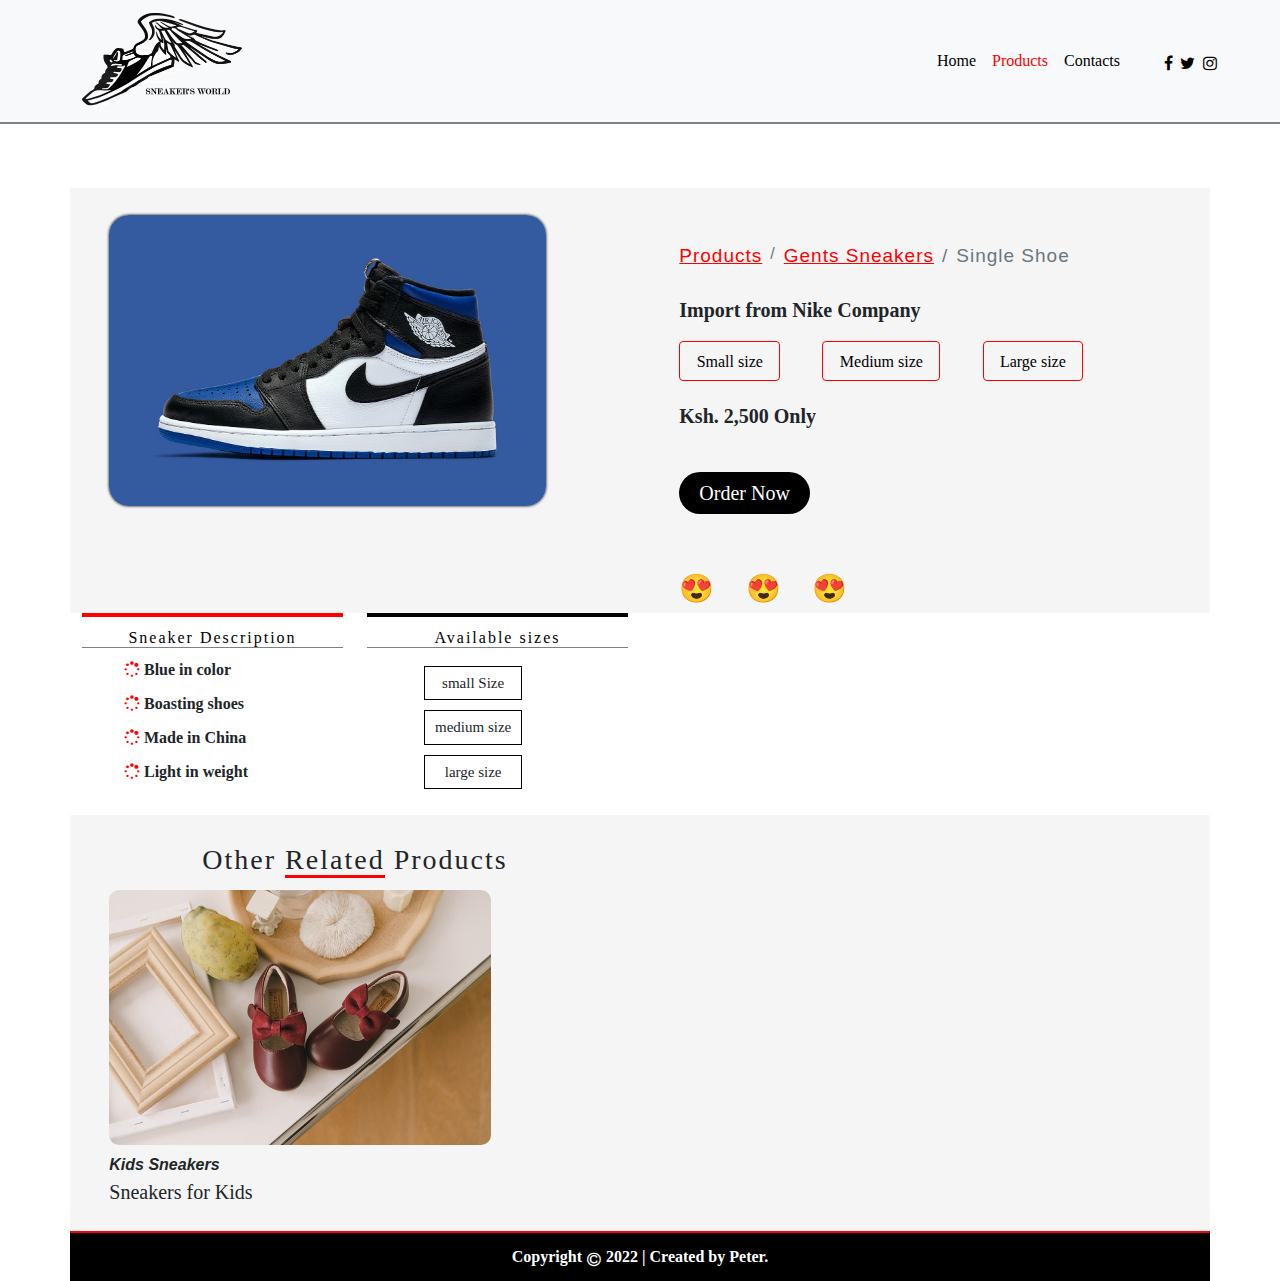
<file: Pages/male-2.html>
<!DOCTYPE html>
<html lang="en">
<head>

    <!--Required Meta tags-->
    <meta charset="UTF-8">
    <meta http-equiv="X-UA-Compatible" content="IE=edge">
    <meta name="viewport" content="width=device-width, initial-scale=1.0">

    <!--Title and Favicon-->
    <title>Our Products | Male footwares</title>
    <link rel="shortcut icon" href="../images/footwear-cs.jpg" type="image/x-icon">

    <!---Icons and Fonts-->
    <link rel="stylesheet" href="https://cdnjs.cloudflare.com/ajax/libs/font-awesome/4.7.0/css/font-awesome.min.css">
    

    <!---Bootstrap CSS-->
    <link href="https://cdn.jsdelivr.net/npm/bootstrap@5.1.3/dist/css/bootstrap.min.css" rel="stylesheet" integrity="sha384-1BmE4kWBq78iYhFldvKuhfTAU6auU8tT94WrHftjDbrCEXSU1oBoqyl2QvZ6jIW3" crossorigin="anonymous">
    <link rel="stylesheet" href="../Bootstrap/css/bootstrap.min.css">

    <!--Main style sheet-->
    <link rel="stylesheet" href="./mainstyle.css">


</head>
<body>
    
     <!---Navigation Bar-->

     <nav class="navbar navbar-expand-md navbar-light bg-light">
         <div class="container">

             <a href="../index.html" class="navbar-brand">
                 <h1>Sneaker's World</h1>
                 <img src="../images/NewLogo.png" alt="Logo">
             </a>

             <button class="navbar-toggler" data-bs-toggle="collapse" data-bs-target="#smallScreen">
                 <span class="navbar-toggler-icon"></span>
             </button>

             <div class="navbar-collapse collapse" id="smallScreen">
                 <ul class="navbar-nav ms-auto">
                     <li class="nav-item"><a href="../index.html" class="nav-link" style="color: black;">Home</a></li>
                     <li class="nav-item"><a href="./products.html" class="nav-link" style="color: red;">Products</a></li>
                     <li class="nav-item"><a href="./contacts.html" class="nav-link" style="color: black;">Contacts</a></li>
                 </ul>
             </div>

             <div class="social">
                <ul class="icons">
                    <li class="icons-item"><a href="#" class="icon-link"><i class="fa fa-facebook"></i></a></li>
                    <li class="icons-item"><a href="#" class="icon-link"><i class="fa fa-twitter"></i></a></li>
                    <li class="icons-item"><a href="#" class="icon-link"><i class="fa fa-instagram"></i></a></li>
                </ul>
             </div>
         </div>

     </nav>

    <!--male Footware-->

    <div class="container female">
        <div class="row">
            <div class="col-md-6 col-lg-6 female-shoe">
                <img src="../images/Nike.jpg" alt="male Footware">
            </div>
            <div class="col-md-6 col-lg-6 female-shoe-content">
                <nav aria-label="breadcrumb">
                    <ol class="breadcrumb">
                      <li class="breadcrumb-item"><a href="./products.html">Products</a></li>
                      <li class="breadcrumb-item"><a href="./GentsSneakers.html">Gents Sneakers</a></li>
                      <li class="breadcrumb-item active" aria-current="page">Single Shoe</li>
                    </ol>
                </nav>
                  <h5>Import from Nike Company</h5>
                  <p>
                    <a href="#small" data-bs-toggle="offcanvas">Small size</a>
                    <a href="#medium" data-bs-toggle="offcanvas">Medium size</a>
                    <a href="#large" data-bs-toggle="offcanvas">Large size</a>
                  </p>
                  <b>Ksh. 2,500 Only</b> <br>

                  <h1>
                      <a href="">Order Now</a>
                  </h1>
                  
                  <h3>&#128525;</h3>
                  <h3>&#128525;</h3>
                  <h3>&#128525;</h3>
                
                
            </div>
        </div>
    </div>
     

   <!--Descriptions--->

   <div class="container Description">
       <div class="row">
           <div class="col-md-6">
               <div class="row">
                   <div class="col-md-6 feature">
                       <h6>Sneaker Description</h6>
                           <ul>
                               <li><i class="fa fa-spinner fa-pulse" style="color: red;"></i> Blue in color </li>
                               <li><i class="fa fa-spinner fa-pulse" style="color: red;"></i> Boasting shoes </li>
                               <li><i class="fa fa-spinner fa-pulse" style="color: red;"></i> Made in China</li>
                               <li><i class="fa fa-spinner fa-pulse" style="color: red;"></i> Light in weight</li>
                           </ul>
                    </div>
                   <div class="col-md-6 sizes">
                       <h6>Available sizes</h6>
                       <ul class="availSizes">
                           <li>small Size</li>
                           <li>medium size</li>
                           <li>large size</li>

                       </ul>
                   </div>
               </div>
           </div>
       </div>
   </div>


   <!--Related Products-->
    
   <div class="container related">
       <div class="row">
           <div class="col-md-6 rel-product">
               <h3>Other <span>Related</span> Products</h3>
               <a href="./kid-2.html"><img src="../images/girl-sneaker.jpg" alt="Shoe"></a>
               <h6>Kids Sneakers</h6>
               <h5> Sneakers for Kids</h5>
            </div>
        </div>
   </div>


   <!--Offcanvas For Different Sizes-->
    
   <div class="offcanvas offcanvas-start" id="small">
        <div class="offcanvas-header">
            <h5 class="offcanvas-title">Original Male Sneakers</h5>
            <button class="btn-close text-reset" data-bs-dismiss="offcanvas"></button>
        </div>
        <div class="offcanvas-body">
            <img src="../images/boy-sneaker.jpg" alt="Female Shoes">
            <h4>Small Size</h4>
        </div>
   </div>

   <div class="offcanvas offcanvas-start" id="medium">
      <div class="offcanvas-header">
          <h5 class="offcanvas-title">Male Sneakers</h5>
        <button class="btn-close text-reset" data-bs-dismiss="offcanvas"></button>
    </div>
    <div class="offcanvas-body">
        <img src="../images/airforce-white.jpg" alt="Female Shoes">
        <h4>medium Size</h4>
    </div>
</div>


<div class="offcanvas offcanvas-start" id="large">
    <div class="offcanvas-header">
        <h5 class="offcanvas-title">Male Sneakers</h5>
        <button class="btn-close text-reset" data-bs-dismiss="offcanvas"></button>
    </div>
    <div class="offcanvas-body">
        <img src="../images/Drip Sneakers.png" alt="Female Shoes">
        <h4>Large Size</h4>
    </div>
</div>



    <!--Footer Section-->

    <div class="container footer">
        Copyright  <i class="fa fa-copyright" style="margin-left: 5px; margin-right: 5px; margin-top: 3px;"></i> 2022 | Created by Peter.
   </div>

    <!---Javascript From Bootstrap-->
    <script src="../Bootstrap/js/bootstrap.min.js"></script>
    <script src="https://cdn.jsdelivr.net/npm/@popperjs/core@2.10.2/dist/umd/popper.min.js" integrity="sha384-7+zCNj/IqJ95wo16oMtfsKbZ9ccEh31eOz1HGyDuCQ6wgnyJNSYdrPa03rtR1zdB" crossorigin="anonymous"></script>
    <script src="https://cdn.jsdelivr.net/npm/bootstrap@5.1.3/dist/js/bootstrap.min.js" integrity="sha384-QJHtvGhmr9XOIpI6YVutG+2QOK9T+ZnN4kzFN1RtK3zEFEIsxhlmWl5/YESvpZ13" crossorigin="anonymous"></script>
</body>
</html>
</file>
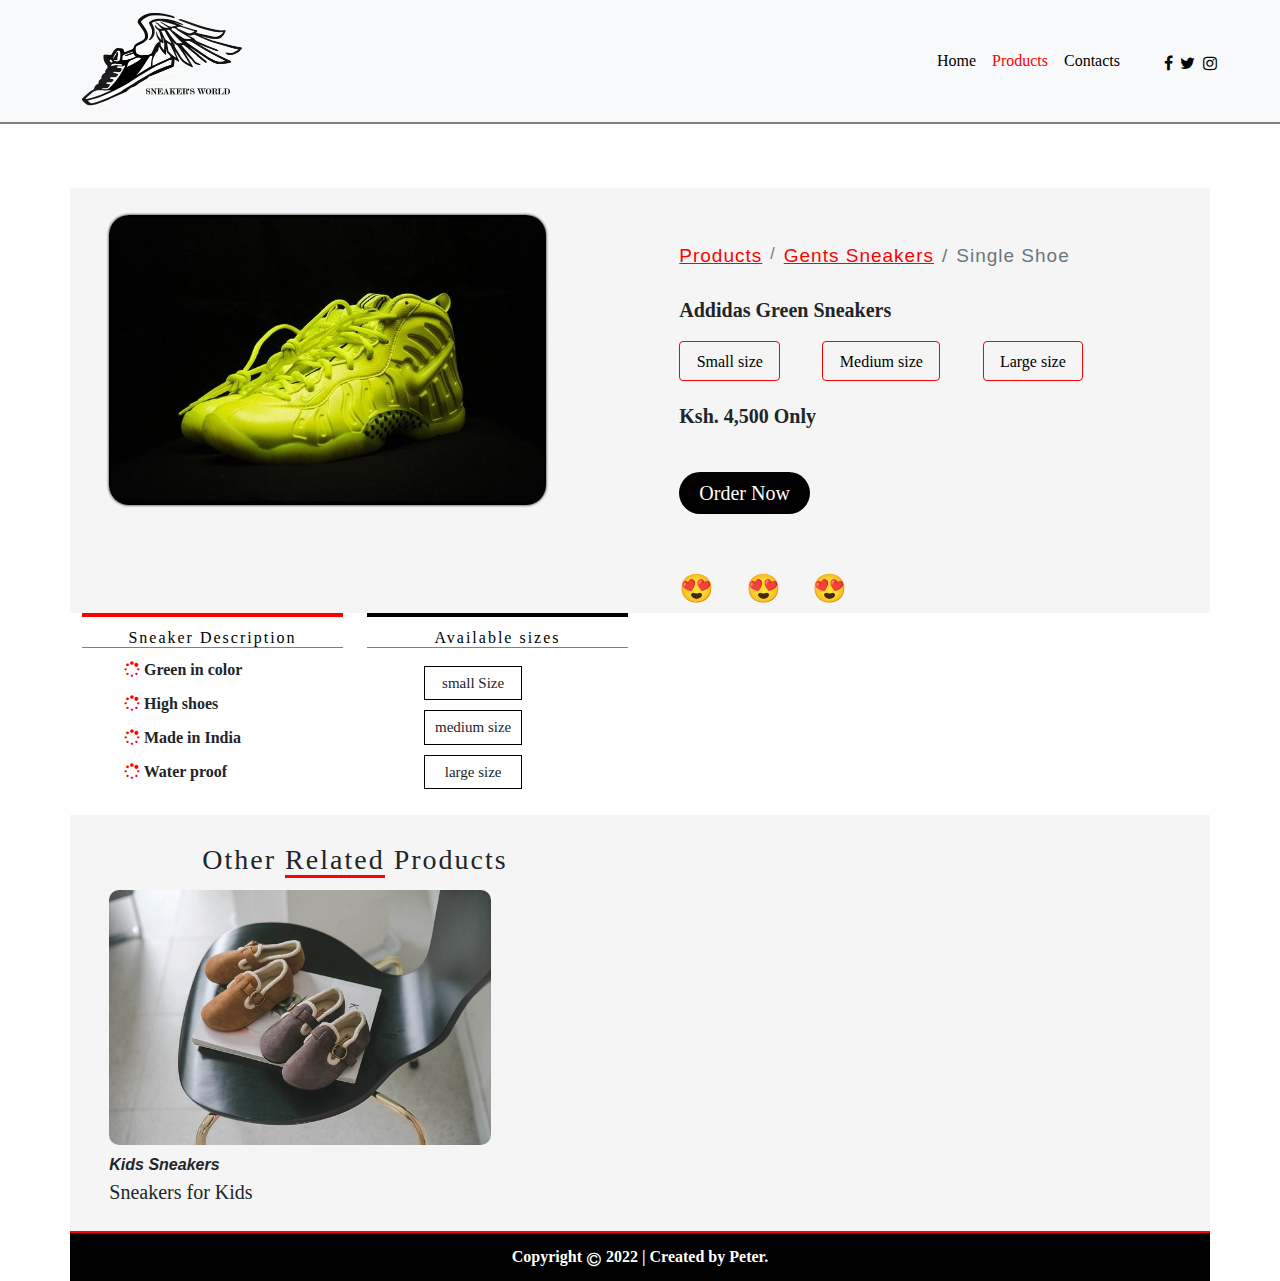
<file: Pages/maleshoe.html>
<!DOCTYPE html>
<html lang="en">
<head>

    <!--Required Meta tags-->
    <meta charset="UTF-8">
    <meta http-equiv="X-UA-Compatible" content="IE=edge">
    <meta name="viewport" content="width=device-width, initial-scale=1.0">

    <!--Title and Favicon-->
    <title>Our Products | Male footwares</title>
    <link rel="shortcut icon" href="../images/footwear-cs.jpg" type="image/x-icon">

    <!---Icons and Fonts-->
    <link rel="stylesheet" href="https://cdnjs.cloudflare.com/ajax/libs/font-awesome/4.7.0/css/font-awesome.min.css">
    

    <!---Bootstrap CSS-->
    <link href="https://cdn.jsdelivr.net/npm/bootstrap@5.1.3/dist/css/bootstrap.min.css" rel="stylesheet" integrity="sha384-1BmE4kWBq78iYhFldvKuhfTAU6auU8tT94WrHftjDbrCEXSU1oBoqyl2QvZ6jIW3" crossorigin="anonymous">
    <link rel="stylesheet" href="../Bootstrap/css/bootstrap.min.css">

    <!--Main style sheet-->
    <link rel="stylesheet" href="./mainstyle.css">


</head>
<body>
    
     <!---Navigation Bar-->

     <nav class="navbar navbar-expand-md navbar-light bg-light">
         <div class="container">

             <a href="../index.html" class="navbar-brand">
                 <h1>Sneaker's World</h1>
                 <img src="../images/NewLogo.png" alt="Logo">
             </a>

             <button class="navbar-toggler" data-bs-toggle="collapse" data-bs-target="#smallScreen">
                 <span class="navbar-toggler-icon"></span>
             </button>

             <div class="navbar-collapse collapse" id="smallScreen">
                 <ul class="navbar-nav ms-auto">
                     <li class="nav-item"><a href="../index.html" class="nav-link" style="color: black;">Home</a></li>
                     <li class="nav-item"><a href="./products.html" class="nav-link" style="color: red;">Products</a></li>
                     <li class="nav-item"><a href="./contacts.html" class="nav-link" style="color: black;">Contacts</a></li>
                 </ul>
             </div>

             <div class="social">
                <ul class="icons">
                    <li class="icons-item"><a href="#" class="icon-link"><i class="fa fa-facebook"></i></a></li>
                    <li class="icons-item"><a href="#" class="icon-link"><i class="fa fa-twitter"></i></a></li>
                    <li class="icons-item"><a href="#" class="icon-link"><i class="fa fa-instagram"></i></a></li>
                </ul>
             </div>
         </div>

     </nav>

    <!--male Footware-->

    <div class="container female">
        <div class="row">
            <div class="col-md-6 col-lg-6 female-shoe">
                <img src="../images/green-sneakers.jpg" alt="male Footware">
            </div>
            <div class="col-md-6 col-lg-6 female-shoe-content">
                <nav aria-label="breadcrumb">
                    <ol class="breadcrumb">
                      <li class="breadcrumb-item"><a href="./products.html">Products</a></li>
                      <li class="breadcrumb-item"><a href="./GentsSneakers.html">Gents Sneakers</a></li>
                      <li class="breadcrumb-item active" aria-current="page">Single Shoe</li>
                    </ol>
                </nav>
                  <h5>Addidas Green Sneakers</h5>
                  <p>
                    <a href="#small" data-bs-toggle="offcanvas">Small size</a>
                    <a href="#medium" data-bs-toggle="offcanvas">Medium size</a>
                    <a href="#large" data-bs-toggle="offcanvas">Large size</a>
                  </p>
                  <b>Ksh. 4,500 Only</b> <br>

                  <h1>
                      <a href="">Order Now</a>
                  </h1>
                  
                  <h3>&#128525;</h3>
                  <h3>&#128525;</h3>
                  <h3>&#128525;</h3>
                
                
            </div>
        </div>
    </div>
     

   <!--Descriptions--->

   <div class="container Description">
       <div class="row">
           <div class="col-md-6">
               <div class="row">
                   <div class="col-md-6 feature">
                       <h6>Sneaker Description</h6>
                           <ul>
                               <li><i class="fa fa-spinner fa-pulse" style="color: red;"></i> Green in color </li>
                               <li><i class="fa fa-spinner fa-pulse" style="color: red;"></i> High shoes </li>
                               <li><i class="fa fa-spinner fa-pulse" style="color: red;"></i> Made in India </li>
                               <li><i class="fa fa-spinner fa-pulse" style="color: red;"></i> Water proof </li>
                           </ul>
                    </div>
                   <div class="col-md-6 sizes">
                       <h6>Available sizes</h6>
                       <ul class="availSizes">
                           <li>small Size</li>
                           <li>medium size</li>
                           <li>large size</li>

                       </ul>
                   </div>
               </div>
           </div>
       </div>
   </div>


   <!--Related Products-->
    
   <div class="container related">
       <div class="row">
           <div class="col-md-6 rel-product">
               <h3>Other <span>Related</span> Products</h3>
               <a href="./kidsshoes.html"><img src="../images/baby-shoe.jpg" alt="Shoe"></a>
               <h6>Kids Sneakers</h6>
               <h5> Sneakers for Kids</h5>
            </div>
        </div>
   </div>


   <!--Offcanvas For Different Sizes-->
    
   <div class="offcanvas offcanvas-start" id="small">
        <div class="offcanvas-header">
            <h5 class="offcanvas-title">Original Male Sneakers</h5>
            <button class="btn-close text-reset" data-bs-dismiss="offcanvas"></button>
        </div>
        <div class="offcanvas-body">
            <img src="../images/Fashion.jpeg" alt="Female Shoes">
            <h4>Small Size</h4>
        </div>
   </div>

   <div class="offcanvas offcanvas-start" id="medium">
      <div class="offcanvas-header">
          <h5 class="offcanvas-title">Male Sneakers</h5>
        <button class="btn-close text-reset" data-bs-dismiss="offcanvas"></button>
    </div>
    <div class="offcanvas-body">
        <img src="../images/Nike Black.jpeg" alt="Female Shoes">
        <h4>medium Size</h4>
    </div>
</div>


<div class="offcanvas offcanvas-start" id="large">
    <div class="offcanvas-header">
        <h5 class="offcanvas-title">Male Sneakers</h5>
        <button class="btn-close text-reset" data-bs-dismiss="offcanvas"></button>
    </div>
    <div class="offcanvas-body">
        <img src="../images/Black Jordan.jpeg" alt="Female Shoes">
        <h4>Large Size</h4>
    </div>
</div>



    <!--Footer Section-->

    <div class="container footer">
        Copyright  <i class="fa fa-copyright" style="margin-left: 5px; margin-right: 5px; margin-top: 3px;"></i> 2022 | Created by Peter.
   </div>

    <!---Javascript From Bootstrap-->
    <script src="../Bootstrap/js/bootstrap.min.js"></script>
    <script src="https://cdn.jsdelivr.net/npm/@popperjs/core@2.10.2/dist/umd/popper.min.js" integrity="sha384-7+zCNj/IqJ95wo16oMtfsKbZ9ccEh31eOz1HGyDuCQ6wgnyJNSYdrPa03rtR1zdB" crossorigin="anonymous"></script>
    <script src="https://cdn.jsdelivr.net/npm/bootstrap@5.1.3/dist/js/bootstrap.min.js" integrity="sha384-QJHtvGhmr9XOIpI6YVutG+2QOK9T+ZnN4kzFN1RtK3zEFEIsxhlmWl5/YESvpZ13" crossorigin="anonymous"></script>
</body>
</html>
</file>
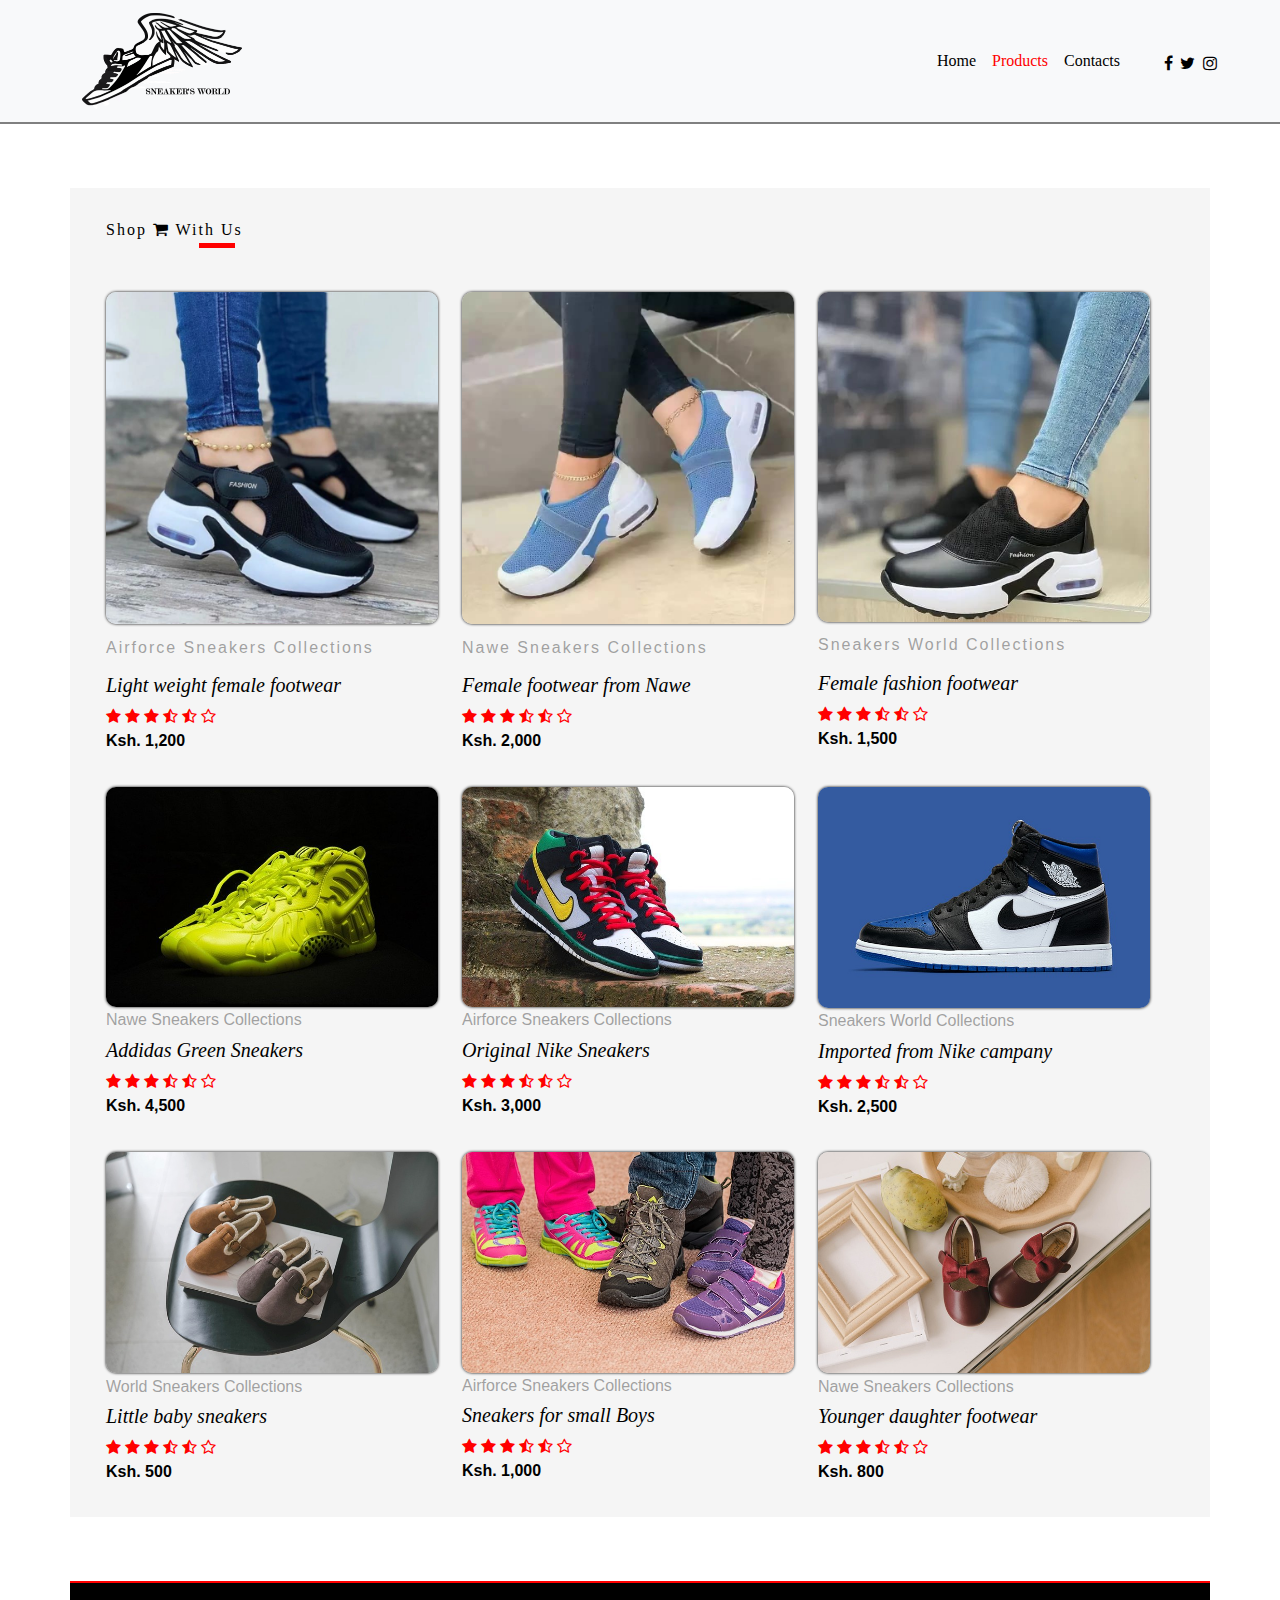
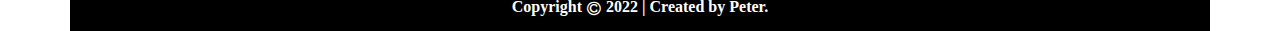
<file: Pages/products.html>
<!DOCTYPE html>
<html lang="en">
<head>

    <!--Required Meta tags-->
    <meta charset="UTF-8">
    <meta http-equiv="X-UA-Compatible" content="IE=edge">
    <meta name="viewport" content="width=device-width, initial-scale=1.0">

    <!--Title and Favicon-->
    <title>Our Products | Sneaker's World</title>
    <link rel="shortcut icon" href="../images/footwear-cs.jpg" type="image/x-icon">

    <!---Icons and Fonts-->
    <link rel="stylesheet" href="https://cdnjs.cloudflare.com/ajax/libs/font-awesome/4.7.0/css/font-awesome.min.css">
    

    <!---Bootstrap CSS-->
    <link href="https://cdn.jsdelivr.net/npm/bootstrap@5.1.3/dist/css/bootstrap.min.css" rel="stylesheet" integrity="sha384-1BmE4kWBq78iYhFldvKuhfTAU6auU8tT94WrHftjDbrCEXSU1oBoqyl2QvZ6jIW3" crossorigin="anonymous">
    <link rel="stylesheet" href="../Bootstrap/css/bootstrap.min.css">

    <!--Main style sheet-->
    <link rel="stylesheet" href="./mainstyle.css">


</head>
<body>
    
     <!---Navigation Bar-->

     <nav class="navbar navbar-expand-md navbar-light bg-light">
         <div class="container">

             <a href="../index.html" class="navbar-brand">
                 <h1>Sneaker's World</h1>
                 <img src="../images/NewLogo.png" alt="Logo">
             </a>

             <button class="navbar-toggler" data-bs-toggle="collapse" data-bs-target="#smallScreen">
                 <span class="navbar-toggler-icon"></span>
             </button>

             <div class="navbar-collapse collapse" id="smallScreen">
                 <ul class="navbar-nav ms-auto">
                     <li class="nav-item"><a href="../index.html" class="nav-link" style="color: black;">Home</a></li>
                     <li class="nav-item"><a href="./products.html" class="nav-link" style="color: red;">Products</a></li>
                     <li class="nav-item"><a href="./contacts.html" class="nav-link" style="color: black;">Contacts</a></li>
                 </ul>
             </div>

             <div class="social">
                <ul class="icons">
                    <li class="icons-item"><a href="#" class="icon-link"><i class="fa fa-facebook"></i></a></li>
                    <li class="icons-item"><a href="#" class="icon-link"><i class="fa fa-twitter"></i></a></li>
                    <li class="icons-item"><a href="#" class="icon-link"><i class="fa fa-instagram"></i></a></li>
                </ul>
             </div>
         </div>

     </nav>

         
     <!---Shopping Section-->
     <div class="container shop">
         <div class="container row shop-row">
             <h6>Shop <i class="fa fa-shopping-cart"></i> Wi<span>th U</span>s</h6>
             <div class="col-md-6 col-lg-4 shop-content">
                 <a href="./ladyshoe.html"><img src="../images/fashion-lady.jpeg" alt="Commodity Image"></a>
                 <h6>Airforce Sneakers Collections</h6>
                 <h5>Light weight female footwear</h5>
                 <i class="fa fa-star" style="color: red;;"></i>
                 <i class="fa fa-star" style="color: red;"></i>
                 <i class="fa fa-star" style="color: red;"></i>
                 <i class="fa fa-star-half-empty" style="color: red;"></i>
                 <i class="fa fa-star-half-full" style="color: red;"></i>
                 <i class="fa fa-star-o" style="color: red;"></i>
                 <p>Ksh. 1,200</p>
             </div>
             <div class="col-md-6 col-lg-4 shop-content">
                <a href="./ladyshoe1.html"><img src="../images/Rebooks.jpeg" alt="Commodity Image"></a>
                <h6>Nawe Sneakers Collections</h6>
                <h5>Female footwear from Nawe </h5>
                <i class="fa fa-star" style="color: red;"></i>
                <i class="fa fa-star" style="color: red;"></i>
                <i class="fa fa-star" style="color: red;"></i>
                <i class="fa fa-star-half-empty" style="color: red;"></i>
                <i class="fa fa-star-half-full" style="color: red;"></i>
                <i class="fa fa-star-o" style="color: red;"></i>
                <p>Ksh. 2,000</p>
            </div>
            <div class="col-md-6 col-lg-4 shop-content">
                <a href="./ladyshoe3.html"><img src="../images/Rebboks.jpeg" alt="Commodity Image"></a>
                <h6>Sneakers World Collections</h6>
                <h5>Female fashion footwear</h5>
                <i class="fa fa-star" style="color: red;"></i>
                <i class="fa fa-star" style="color: red;"></i>
                <i class="fa fa-star" style="color: red;"></i>
                <i class="fa fa-star-half-empty" style="color: red;"></i>
                <i class="fa fa-star-half-full" style="color: red; "></i>
                <i class="fa fa-star-o" style="color: red;"></i>
                <p>Ksh. 1,500</p>
            </div>
         </div>


         <div class="container row">
            <div class="col-md-6 col-lg-4 shop-content">
                <a href="./maleshoe.html"><img src="../images/green-sneakers.jpg" alt="Commodity Image"></a>
                <h6>Nawe Sneakers Collections</h6>
                <h5>Addidas Green Sneakers</h5>
                <i class="fa fa-star" style="color: red;;"></i>
                <i class="fa fa-star" style="color: red;"></i>
                <i class="fa fa-star" style="color: red;"></i>
                <i class="fa fa-star-half-empty" style="color: red;"></i>
                <i class="fa fa-star-half-full" style="color: red;"></i>
                <i class="fa fa-star-o" style="color: red;"></i>
                <p>Ksh. 4,500</p>
            </div>
            <div class="col-md-6 col-lg-4 shop-content">
               <a href="male-1.html"><img src="../images/nike-cs.jpg" alt="Commodity Image"></a>
               <h6>Airforce Sneakers Collections</h6>
               <h5> Original Nike Sneakers</h5>
               <i class="fa fa-star" style="color: red;"></i>
               <i class="fa fa-star" style="color: red;"></i>
               <i class="fa fa-star" style="color: red;"></i>
               <i class="fa fa-star-half-empty" style="color: red;"></i>
               <i class="fa fa-star-half-full" style="color: red;"></i>
               <i class="fa fa-star-o" style="color: red;"></i>
               <p>Ksh. 3,000</p>
           </div>
           <div class="col-md-6 col-lg-4 shop-content">
               <a href="./male-2.html"><img src="../images/footwear-cs.jpg" alt="Commodity Image"></a>
               <h6>Sneakers World Collections</h6>
               <h5>Imported from Nike campany</h5>
               <i class="fa fa-star" style="color: red;"></i>
               <i class="fa fa-star" style="color: red;"></i>
               <i class="fa fa-star" style="color: red;"></i>
               <i class="fa fa-star-half-empty" style="color: red;"></i>
               <i class="fa fa-star-half-full" style="color: red; "></i>
               <i class="fa fa-star-o" style="color: red;"></i>
               <p>Ksh. 2,500</p>
           </div>

         </div>




         <div class="container row">
            <div class="col-md-6 col-lg-4 shop-content">
                <a href="./kidsshoes.html"><img src="../images/baby-shoe.jpg" alt="Commodity Image"></a>
                <h6>World Sneakers Collections</h6>
                <h5>Little baby sneakers</h5>
                <i class="fa fa-star" style="color: red;;"></i>
                <i class="fa fa-star" style="color: red;"></i>
                <i class="fa fa-star" style="color: red;"></i>
                <i class="fa fa-star-half-empty" style="color: red;"></i>
                <i class="fa fa-star-half-full" style="color: red;"></i>
                <i class="fa fa-star-o" style="color: red;"></i>
                <p>Ksh. 500</p>
            </div>
            <div class="col-md-6 col-lg-4 shop-content">
               <a href="./kid-1.html"><img src="../images/boy.jpg" alt="Commodity Image"></a>
               <h6>Airforce Sneakers Collections</h6>
               <h5>Sneakers for small Boys</h5>
               <i class="fa fa-star" style="color: red;"></i>
               <i class="fa fa-star" style="color: red;"></i>
               <i class="fa fa-star" style="color: red;"></i>
               <i class="fa fa-star-half-empty" style="color: red;"></i>
               <i class="fa fa-star-half-full" style="color: red;"></i>
               <i class="fa fa-star-o" style="color: red;"></i>
               <p>Ksh. 1,000</p>
           </div>
           <div class="col-md-6 col-lg-4 shop-content">
               <a href="./kid-2.html"><img src="../images/girl-sneaker.jpg" alt="Commodity Image"></a>
               <h6>Nawe Sneakers Collections</h6>
               <h5>Younger daughter footwear</h5>
               <i class="fa fa-star" style="color: red;"></i>
               <i class="fa fa-star" style="color: red;"></i>
               <i class="fa fa-star" style="color: red;"></i>
               <i class="fa fa-star-half-empty" style="color: red;"></i>
               <i class="fa fa-star-half-full" style="color: red; "></i>
               <i class="fa fa-star-o" style="color: red;"></i>
               <p>Ksh. 800</p>
           </div>

         </div>

         </div>
     </div>


     
   <!--Footer Section-->

   <div class="container footer">
        Copyright  <i class="fa fa-copyright" style="margin-left: 5px; margin-right: 5px; margin-top: 3px;"></i> 2022 | Created by Peter.
   </div>

    <!---Javascript From Bootstrap-->
    <script src="../Bootstrap/js/bootstrap.min.js"></script>
    <script src="https://cdn.jsdelivr.net/npm/@popperjs/core@2.10.2/dist/umd/popper.min.js" integrity="sha384-7+zCNj/IqJ95wo16oMtfsKbZ9ccEh31eOz1HGyDuCQ6wgnyJNSYdrPa03rtR1zdB" crossorigin="anonymous"></script>
    <script src="https://cdn.jsdelivr.net/npm/bootstrap@5.1.3/dist/js/bootstrap.min.js" integrity="sha384-QJHtvGhmr9XOIpI6YVutG+2QOK9T+ZnN4kzFN1RtK3zEFEIsxhlmWl5/YESvpZ13" crossorigin="anonymous"></script>
</body>
</html>
</file>
<file: Pages/mainstyle.css>
*{
    margin: 0;
    padding: 0;
    box-sizing: border-box;
}
html{
    scroll-behavior: smooth;
}
/**Navigation Bar***/
.navbar{
    font-family: Georgia, 'Times New Roman', Times, serif;
    border-bottom: 2px solid gray;
}
.navbar-brand img{
    width: 25%;
}
.navbar-brand h1{
    display: none;
}
.social{
    margin-top: 2%;
}
.icons{
    list-style: none;
    display: inline-flex;
}
.icons-item{
    margin: auto 10%;
}
.icon-link{
    color: black;
}
.icon-link:hover{
    color: red;
}
.social .fa-brands{
    font-size: 22px;
}
@media screen and (max-width: 600px) {
    .navbar-brand img{
        display: none;
    }
    .navbar-brand h1{
        display: flex;
        font-family: fantasy;
        letter-spacing: 3px;
        border: 1px solid red;
        padding: 10px;
    }
    .social{
        margin-left: 25%;
    }
    
}


/**Title Section***/
.title{
    background-color: whitesmoke;
    margin-top: 2%;
}
.title-content{
    margin-top: 5%;
    margin-bottom: 2%;
    font-family: Georgia, 'Times New Roman', Times, serif;
}
.title-content h1{
    color: black;
    font-family: fantasy;
    letter-spacing: 2px;
    margin-left: 10%;
}
.title-content h1 span{
    border-top: 3px solid red;
    padding-top: 10px;
}
.title-content h5{
    color: red;
    font-family: Georgia, 'Times New Roman', Times, serif;
    font-weight: bold;
    margin-left: 10%;
    margin-top: 3%;
    margin-bottom: 5%;
}
.title-content a{
    text-decoration: none;
    border: 1px solid black;
    background-color: red;
    padding: 10px 30px;
    color: white;
    border-radius: 5px;
    margin-left: 10%;
}
.title-content a:hover{
    background-color: transparent;
    color: black;
    border: 1px solid red;
    transition: background ease 0.5s;
}

.title-image img{
    width: 100%;
    margin-top: 3%;
    margin-bottom: 20%;
    border-radius: 20px;
    box-shadow: 0 0 3px black;
}
@media screen and (width: 768px) {
    .title-image img{
        width: 90%;
        margin-top: 20%;
    }
    
}
@media screen and (max-width: 600px) {
    .title-content h1{
        margin-left: 0;
    }
    .title-content h5{
        margin-left: 0;
        margin-top: 4%;
    }
    .title-content a{
        margin-left: 0;
    }
    .title-image img{
        width: 100%;
    }

    
}



/**Featured Products Section***/
.product{
    margin-top: 5%;
    font-family: Georgia, 'Times New Roman', Times, serif;
    background-color: white;
    color: white;
}
.product h1{
    text-align: center;
    font-family: fantasy;
    letter-spacing: 2px;
    margin-top: 1%;
    color: black;
    margin-bottom: 3%;
}
.product h1 span{
    border-bottom: 4px solid red;
    padding-bottom: 10px;
}
.product-details{
    margin-left: 2%;
}
.product-details-1{
    height: 400px;
    background-image: linear-gradient(rgba(0,0,0,0.7),rgba(0,0,0,0.7)),url(../images/Drip\ Sneakers.png);
    background-position: center;
    background-size: cover;
    margin: 5% 1% 5% 8%;
    background-color: black;
    border-radius: 5px;
    box-shadow: 1px 1px 3px black;
}
.product-details-1:hover{
    opacity: 0.8;
    transition: opacity 0.5s ease-in;
}
.product-details-2{
    height: 400px;
    background-image: linear-gradient(rgba(0,0,0,0.7),rgba(0,0,0,0.7)),url(../images/Gym\ Shoes.jpg);
    background-position: center;
    background-size: cover;
    margin: 5% 1%;
    border-radius: 5px;
    box-shadow: 1px 1px 3px black;
}
.product-details-2:hover{
    opacity: 0.8;
    transition: opacity 0.5s ease-in;
}
.product-details-3{
    height: 400px;
    background-image: linear-gradient(rgba(0,0,0,0.7),rgba(0,0,0,0.7)),url(../images/white\ nike.jpg);
    background-position: center;
    background-size: cover;
    margin: 5% 1%;
    border-radius: 5px;
    box-shadow: 1px 1px 3px black;
}
.product-details-3:hover{
    opacity: 0.8;
    transition: opacity 0.5s ease-in;
}
.product-details h3{
    text-align: center;
    margin-top: 50%;
    color: white;
    font-family: fantasy;
    letter-spacing: 3px;
}
.product-details h3 span{
    border-bottom: 3px solid red;
    padding-bottom: 4%;
}
.product-details h5{
    margin-top: 10%;
    font-family: Georgia, 'Times New Roman', Times, serif;
}
.product-details p{
    text-align: center;
    font-size: 30px;
    opacity: 0;
}
.product:hover .product-details p{
    opacity: 1;
}

@media screen and (max-width: 600px) {
    .product-details-1, .product-details-2, .product-details-3{
        margin: 2%  0%;
    }
    
}

/**Other Products Section**/
.other-products{
    font-family: Georgia, 'Times New Roman', Times, serif;
    color: white;
}
.other-products h1{
    text-align: center;
    font-family: fantasy;
    letter-spacing: 2px;
    margin-top: 1%;
    color: black;
    margin-bottom: 5%;
}
.other-products h1 span{
    border-bottom: 4px solid red;
    padding-bottom: 10px;
}
.latest img{
    width: 90%;
    margin: 1% 0; 
}
.product-message p{
    position: absolute;
    opacity: 0;
    color: black;
    font-family: Georgia, 'Times New Roman', Times, serif;
    text-align: center;
    background-color: rgba(83, 7, 7, 0.726);
    padding: 10px 20px;
    text-align: center;
    transition: 0.5s ease-in;
    margin-top: -20%;
    margin-left: 30%;
    font-weight: bold;
    color: white;
    border-radius: 5px;
}
.latest:hover .product-message p{
    opacity: 1;
}
@media screen and (max-width: 600px){
    .other-products h1{
        margin-bottom: 10%;
    }
    .product-message p{
        margin-top: -50%;
        margin-left: 40%;
    }
}

/**Testimonial Section***/
.testimony{
    color: white;
    font-family: Georgia, 'Times New Roman', Times, serif;
    background-color: whitesmoke;
    margin-top: 5%;
}
.testimony h1{
    text-align: center;
    font-family: fantasy;
    letter-spacing: 2px;
    color: black;
    margin-bottom: 5%;
}
.testimony h1 span{
    border-bottom: 4px solid red;
    padding-bottom: 10px;
}
.testimony-person{
    background-color: white;
    margin: 3%;
    color: black;
    border-radius: 5px;
    margin-bottom: 5%;
    box-shadow: 1px 1px 3px black;
}
.testimony-person:hover{
    background-color: rgba(255, 0, 0, 0.616);
    transition: all 0.5s ease-out;
}
.testimony-person img{
    width: 30%;
    border-radius: 50%;
    margin-top: 5%;
    margin-bottom: 2%;
    margin-left: 30%;
}
.testimony-person p{
    font-family: 'Gill Sans', 'Gill Sans MT', Calibri, 'Trebuchet MS', sans-serif;
    font-size: 13px;
    font-style: italic;
    font-weight: bold;
    margin-bottom: 1%;
}
.testimony-person h5{
    color: red;
}
.testimony:hover .testimony-person h5{
    color: black;
    font-family: Cambria, Cochin, Georgia, Times, 'Times New Roman', serif;
    font-weight: bold;
    font-style: italic;
}
@media screen and (max-width: 600px){
    .testimony-person{
        margin: 2% 0;
    }
}



/**Partners Section**/
.partners{
    background-color: white;
    font-family: Georgia, 'Times New Roman', Times, serif;
    color: black;
    margin-top: 5%;
}
.partners h1{
    text-align: center;
    font-family: fantasy;
    letter-spacing: 2px;
    color: black;
    margin-bottom: 5%;

}
.partners h1 span{
    border-bottom: 4px solid red;
    padding-bottom: 10px;
}
.partners-logo{
    margin-bottom: 5%;
    
}
.partners-logo img{
    margin: 5%;
    border: 2px solid red;
    border-radius: 10px;
    box-shadow: 0px 0px 3px black;
}
.partners-logo:hover{
    opacity: 0.8;
}



/**Shopping Section**/

.shop{
    background-color: whitesmoke;
    font-family: Georgia, 'Times New Roman', Times, serif;
    color: black;
    margin-top: 5%;
    margin-bottom: 5%;
}
.shop-row h6{
    text-align: left;
    color: black;
    font-family: fantasy;
    letter-spacing: 2px;
    margin-top: 3%;
    margin-bottom: 5%;
}
.shop-row h6 span{
    border-bottom: 5px solid red;
    padding-bottom: 5px;
}
.shop-content img{
     width: 100%;
     box-shadow: 0 0 3px black;
     border-radius: 10px;
     margin-bottom: 1%;
}
.shop-content img:hover{
    opacity: 0.7;
    transition: 0.5s ease-in-out;
}
.shop-content h6{
    color: rgba(128, 128, 128, 0.719);
    font-family: Arial, Helvetica, sans-serif;
}
.shop-content h5{
    font-family: Georgia, 'Times New Roman', Times, serif;
    font-style: italic;
}
.shop-content p{
    font-family: Arial, Helvetica, sans-serif;
    font-weight: bold;
    margin-bottom: 10%;
}



/**Contact Section**/
.contact{
    margin-top: 5%;
    background-color: whitesmoke;
    color: black;
    font-family: Georgia, 'Times New Roman', Times, serif;
    margin-bottom: 5%;
}
.contact-info h3{
    font-family: fantasy;
    letter-spacing: 2px;
    margin-top: 10%;
    margin-left: 10%;
    margin-bottom: 10%;
}
.contact-info h3 span{
    border-bottom: 4px solid red;
    padding-bottom: 5%;
}
.contact-info p{
    margin-left: 10%;
    font-family: Arial, Helvetica, sans-serif;
    font-size: 16px;
}
.contact-icons{
    display: block;
    list-style: none;
    font-family: Arial, Helvetica, sans-serif;
}
.contact-icons li{
    margin-left: 3%;
    margin-top: 2%;
    margin-bottom: 2%;
    font-size: 17px;
}
.contact-icons li i{
    color: red;
}
.form{
    border: 1px solid gray;
    margin: 3%;
    box-shadow: 0 0 3px black;
}
.form h3{
    text-align: center;
    font-family: fantasy;
    letter-spacing: 2px;
    margin-top: 8%;
    margin-bottom: 3%;
}
.form-control{
    margin-left: 10%;
}

@media screen and (max-width: 600px) {
    .form-control{
        margin: 0;
    }
    .form h3{
        text-align: center;
    }
}


/**Footware Section**/
.female{
    background-color: whitesmoke;
    font-family: Georgia, 'Times New Roman', Times, serif;
    margin-top: 5%;
}
.female-shoe img{
    width: 80%;
    margin: 5%;
    border-radius: 20px;
    box-shadow: 0 0 3px  black;
}
.female-shoe-content nav{
    margin: 10% 0 5% 5%;
    font-family: 'Franklin Gothic Medium', 'Arial Narrow', Arial, sans-serif;
    letter-spacing: 1px;
}

.breadcrumb-item a{
    color: red;
    font-size: 19px;
}
.active{
    font-size: 19px;
}
.female-shoe-content h5{
    margin-left: 5%;
    font-weight: bold;
    margin-bottom: 5%;
}
.female-shoe-content p{
    margin-bottom: 5%;
}
.female-shoe-content p a{
    text-decoration: none;
    color: black;
    font-family: Georgia, 'Times New Roman', Times, serif;
    margin: auto 2% 1% 5%;
    border: 1px solid red;
    padding: 2% 3%;
    border-radius: 4px;
}
.female-shoe-content p a:hover{
    background-color: black;
    color: white;
}
.female-shoe-content b{
    margin-left: 5%;
    font-size: 20px;
    margin-bottom: 5%;
}
.female-shoe-content h1{
    margin-left: 5%;
    margin-top: 6%;
    margin-bottom: 10%;
}
.female-shoe-content h1 a{
    text-decoration: none;
    background-color: black;
    color: white;
    font-size: 20px;
    padding: 10px 20px;
    border-radius: 30px;
}
.female-shoe-content h1 a:hover{
    background-color: transparent;
    color: black;
    border: 2px solid red;
}
.female-shoe-content h3{
    display: inline-flex;
    margin-left: 5%;
    margin-top: 1%;
}
@media  screen and (max-width: 920px) {
    .female-shoe-content p a{
        display: inline-block;
        width: 50%;
    }
}
.description{
    background-color: white;
    margin-top: 0;
    font-family: Georgia, 'Times New Roman', Times, serif;
}

.feature h6{
    color: black;
    font-family: fantasy;
    letter-spacing: 2px;
    border-top: 4px solid red;
    text-align: center;
    border-bottom: 1px solid gray;
    padding-top: 4%;
}
.feature ul{
    display: block;
    list-style: none;
}
.feature ul li{
    font-family: Georgia, 'Times New Roman', Times, serif;
    font-weight: bold;
    margin: 10px;
}
.sizes h6{
    color: black;
    font-family: fantasy;
    letter-spacing: 2px;
    border-top: 4px solid black;
    text-align: center;
    border-bottom: 1px solid gray;
    padding-top: 4%;
}
.sizes ul{
    display: inline-block;
    list-style: none;
}
.sizes ul li{
    font-family: Georgia, 'Times New Roman', Times, serif;
    font-size: 15px;
    margin: 10px 0 10px 25px;
    border: 1px solid black;
    text-align: center;
    padding: 5px 10px;
}
.related{
    background-color: whitesmoke;
    font-family: Georgia, 'Times New Roman', Times, serif;
    margin-top: 0%;
}
.rel-product h3{
    text-align: center;
    font-family: fantasy;
    letter-spacing: 2px;
    margin-top: 5%;
    
}
.rel-product h3 span{
    border-bottom: 3px solid red;
}
.rel-product img{
    width: 70%;
    margin: 1% 1% 1% 5%;
    border-radius: 10px;
}
.rel-product h6{
    margin: 1% 1% 1% 5%;
    font-family: Arial, Helvetica, sans-serif;
    font-style: italic;
    font-weight: bold;
}
.rel-product h5{
    font-family: Georgia, 'Times New Roman', Times, serif;
    margin: 1% 1% 5% 5%;
}
.rel-product i{
    margin: 1%;
}
.offcanvas-title{
    text-align: center;
    font-family: fantasy;
    letter-spacing: 1px;
}
.offcanvas-body img{
    width: 80%;
    margin: 10%;
    margin-bottom: 1%;
    border-radius: 20px;
    box-shadow: 0 0 3px  black;
}
.offcanvas-body{
    font-family: Georgia, 'Times New Roman', Times, serif;
    color: black;
}
.offcanvas-body h4{
    margin: 1% 2% 2% 10%;
}


/**Categorized Products**/
.gents{
    background-color: whitesmoke;
    margin-top: 5%;
    font-family: Arial, Helvetica, sans-serif;
}
.gents-bread{
    margin-top: 2%;
    font-family: fantasy;
    letter-spacing: 1px;
    margin: 2%;
}
.gents-product img{
    width: 90%;
    margin: 5% auto;
    border-radius: 20px;
    box-shadow: 0 0 3px  black;
}
.gents-product h6{
    color: rgba(128, 128, 128, 0.719);
    font-family: Arial, Helvetica, sans-serif;
}
.gents-product h5{
    font-family: Georgia, 'Times New Roman', Times, serif;
    font-style: italic;
}
.gents-product p{
    font-family: Arial, Helvetica, sans-serif;
    font-weight: bold;
    margin-bottom: 10%;
}

/***Scroll Bar*****/
#mybtn {
    display: none;
    position: fixed;
    bottom: 10px;
    right: 40px;
    z-index: 99;
    font-size: 18px;
    border: none;
    outline: none;
    background-color: red;
    color: white;
    cursor: pointer;
    padding: 10px;
    border-radius: 3px;
  }
  
  #mybtn:hover {
    background-color: black;
  }
/**Footer Section***/
.footer{
    height: 50px;
    align-items: center;
    justify-content: center;
    display: flex;
    background-color: black;
    color: white;
    font-family: Cambria, Cochin, Georgia, Times, 'Times New Roman', serif;
    font-weight: bold;
    border-top: 2px solid red;
    bottom: 0;
}
</file>
